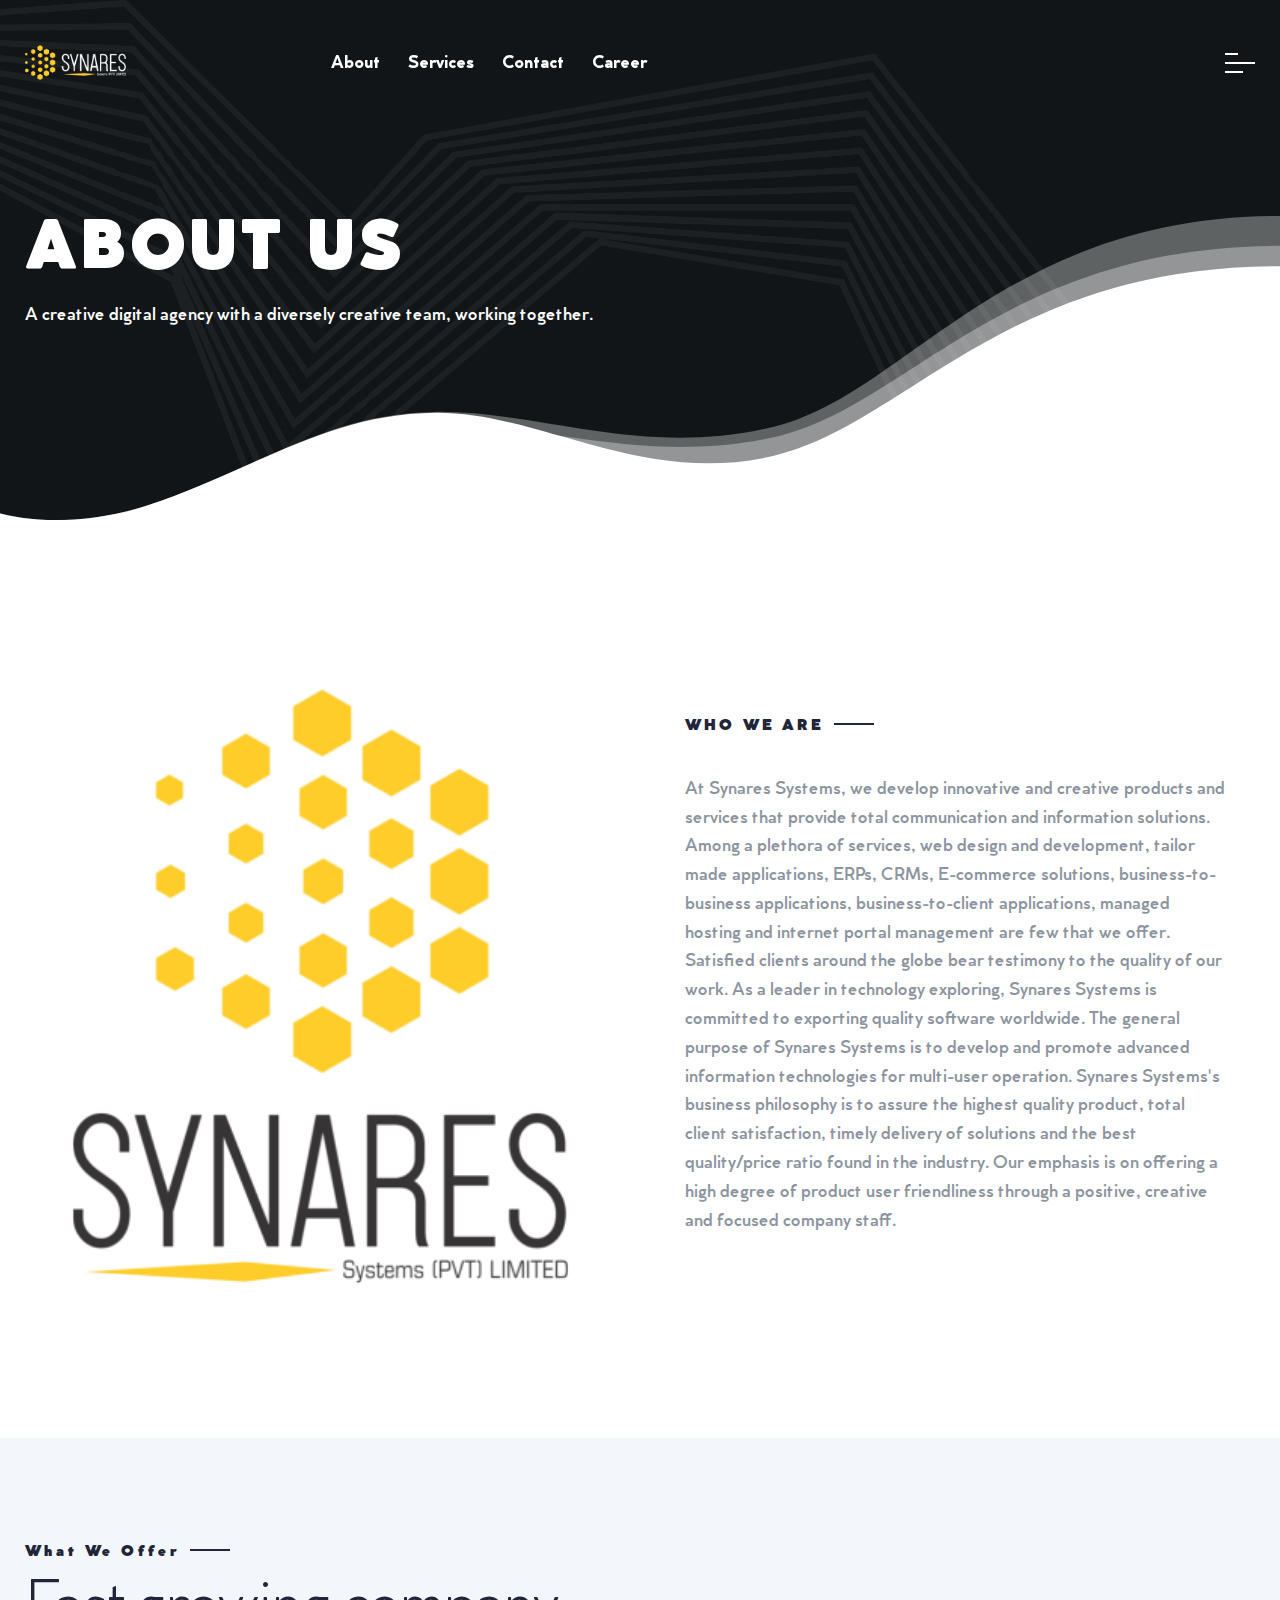
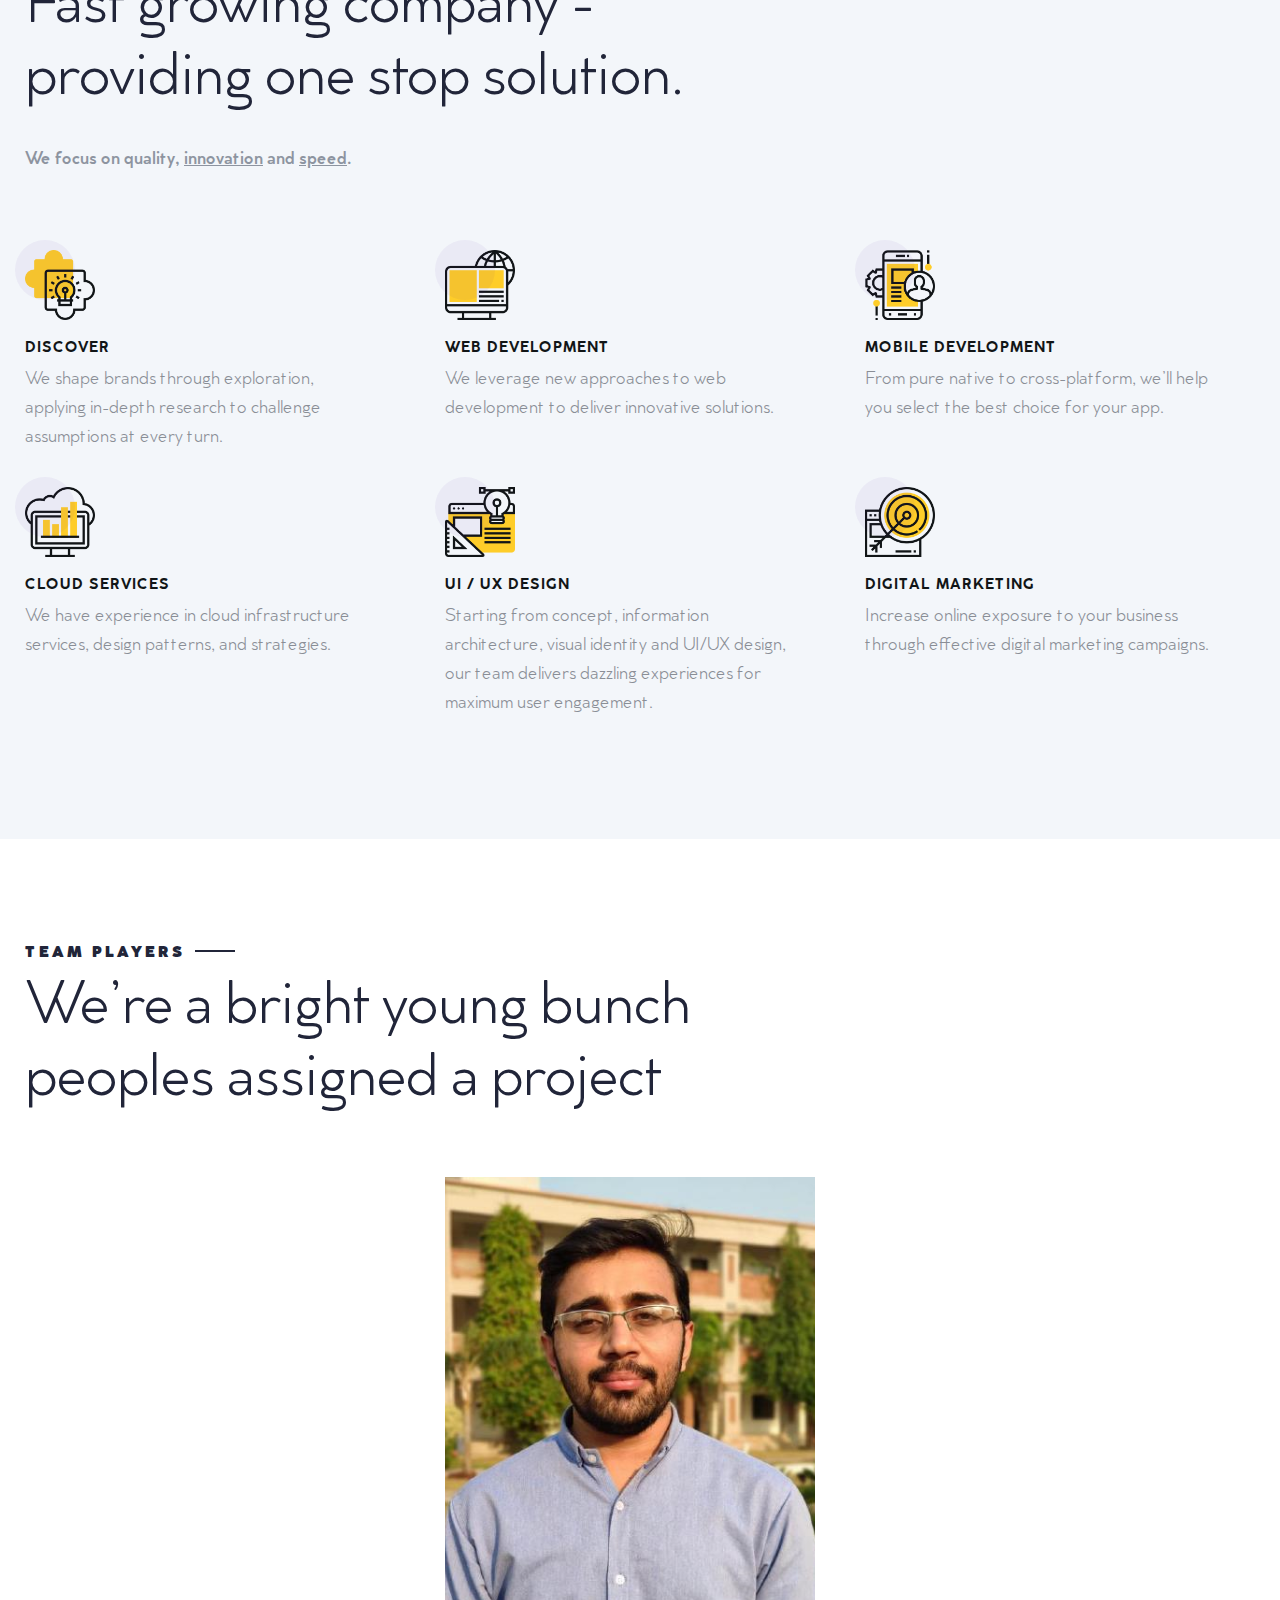
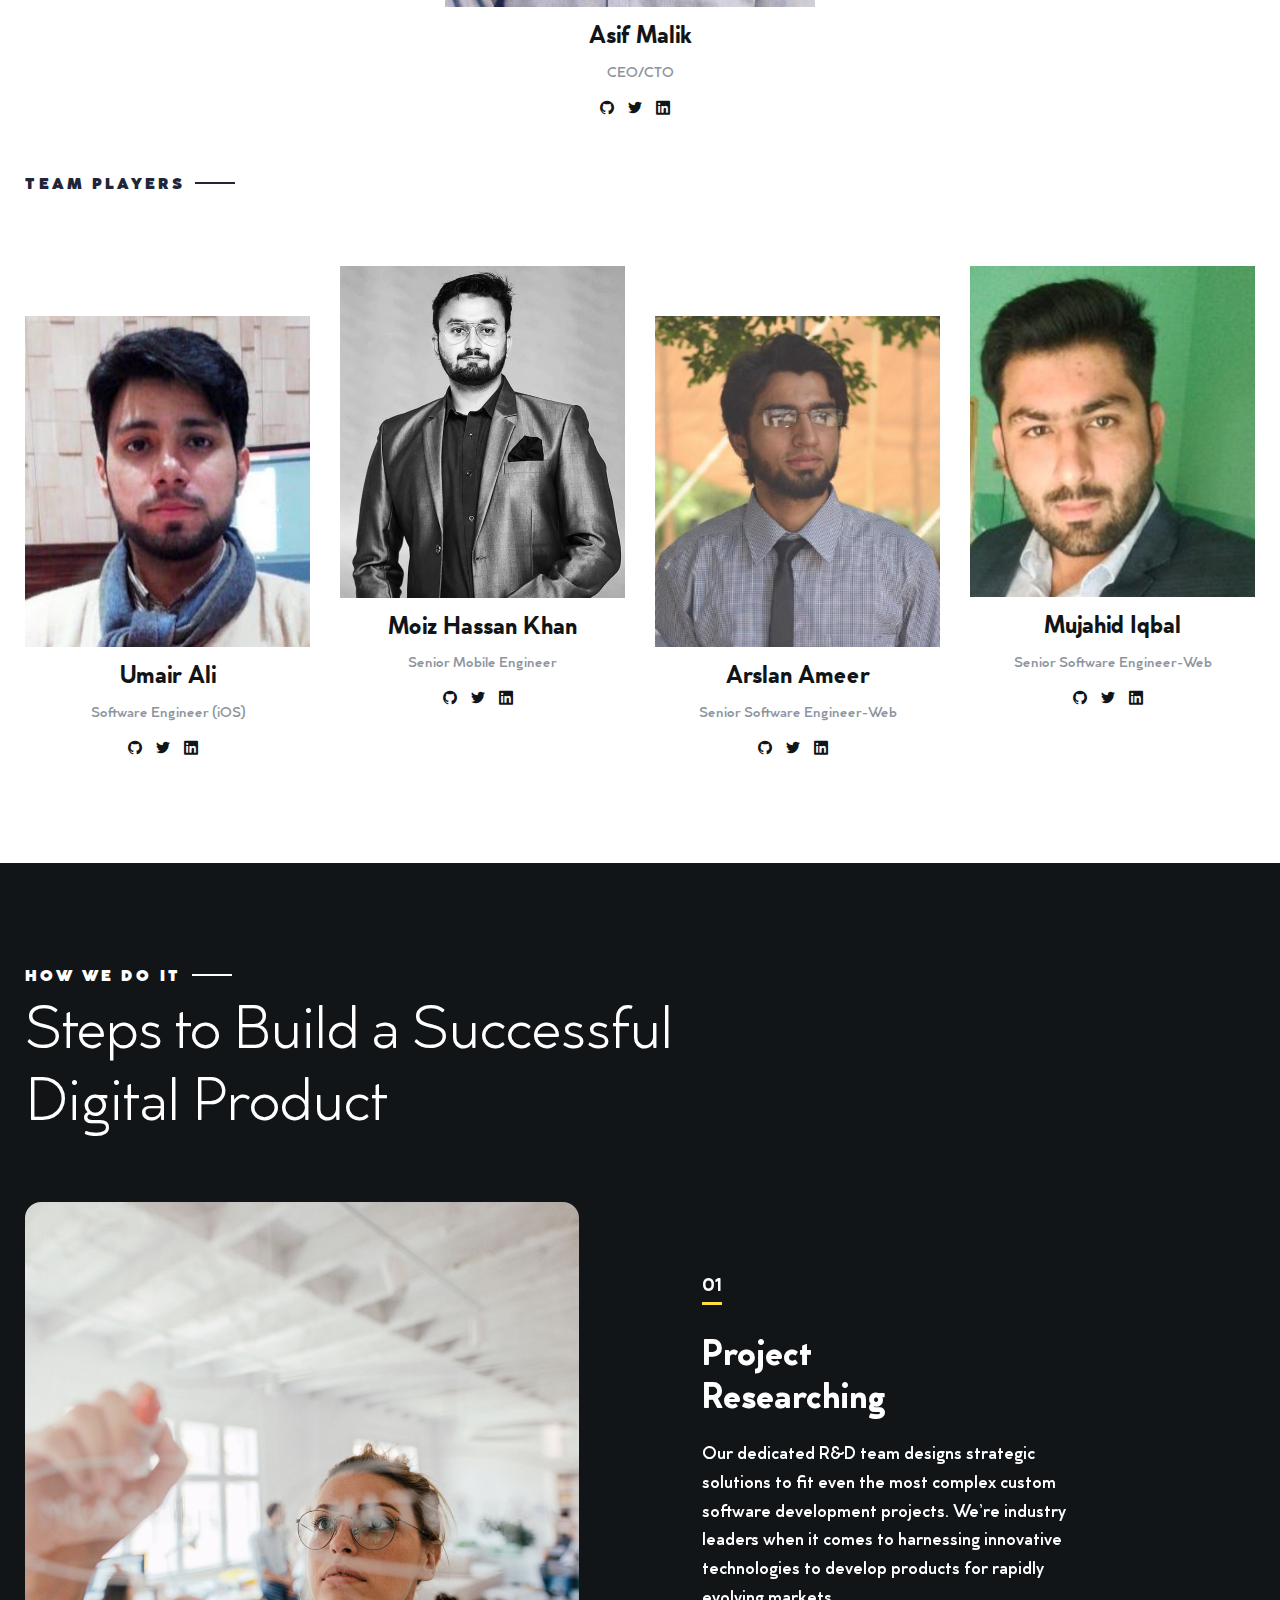
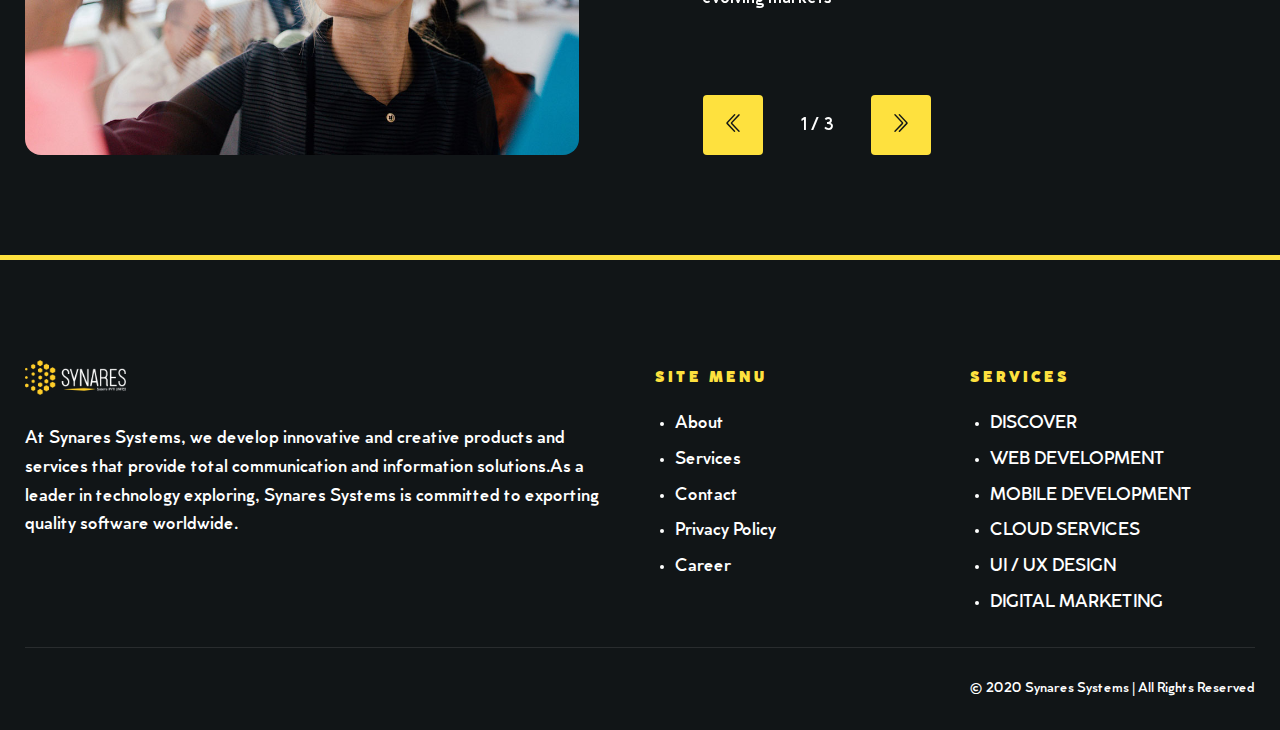
<file: about.html>
<!doctype html>
<html lang="en">
<head>
    <meta charset="utf-8">
    <meta name="viewport" content="width=device-width, initial-scale=1, shrink-to-fit=no">
    <meta name="theme-color" content="#c58f59"/>
    <title>Synares | About Us</title>
    <meta name="author" content="Themezinho">
    <meta name="description" content="For all kind of marketting agency website">
    <meta name="keywords"
          content="Synares, agency, marketting, google, seo, search, engine, optimization, banner, ads, design, website, creative, advertisement, social, media, market">

    <!-- SOCIAL MEDIA META -->
    <meta property="og:description" content="Synares | New Age Digital Marketing Agency">
    <meta property="og:image" content="preview.html">
    <meta property="og:site_name" content="Synares">
    <meta property="og:title" content="Synares">
    <meta property="og:type" content="website">
    <meta property="og:url" content="http://www.themezinho.net/obour">

    <!-- TWITTER META -->
    <meta name="twitter:card" content="summary">
    <meta name="twitter:site" content="@obour">
    <meta name="twitter:creator" content="@obour">
    <meta name="twitter:title" content="obour">
    <meta name="twitter:description" content="Synares | New Age Digital Marketing Agency">
    <meta name="twitter:image" content="preview.html">

    <!-- FAVICON FILES -->
    <link href="ico/apple-touch-icon-144-precomposed.png" rel="apple-touch-icon" sizes="144x144">
    <link href="ico/apple-touch-icon-114-precomposed.png" rel="apple-touch-icon" sizes="114x114">
    <link href="ico/apple-touch-icon-72-precomposed.png" rel="apple-touch-icon" sizes="72x72">
    <link href="ico/apple-touch-icon-57-precomposed.png" rel="apple-touch-icon">
    <link href="ico/favicon.png" rel="shortcut icon">

    <!-- CSS FILES -->
    <link rel="stylesheet" href="css/lineicons.css">
    <link rel="stylesheet" href="css/animate.min.css">
    <link rel="stylesheet" href="css/fancybox.min.css">
    <link rel="stylesheet" href="css/swiper.min.css">
    <link rel="stylesheet" href="css/odometer.min.css">
    <link rel="stylesheet" href="css/bootstrap.min.css">
    <link rel="stylesheet" href="css/style.css">
</head>
<body>
<div class="preloader"><img src="images/preloader.gif" alt="Image"></div>
<!-- end preloader -->
<div class="page-transition"></div>
<!-- end page-transition -->

<aside class="side-widget">
    <div class="inner">
        <div class="logo"><a href="index.html"><img src="images/synares-logo.png" alt="Image"></a></div>
        <!-- end logo -->
        <div class="hide-mobile">
            <p>At Synares Systems, we develop innovative and creative products and services that provide total
                communication and information solutions.As a leader in technology exploring, Synares Systems is
                committed to exporting quality software worldwide.</p>
            <h6 class="widget-title">Phone:</h6>
            <address class="address">
                <p>+1 (628) 265-6786</p>
            </address>
            <h6 class="widget-title">FOLLOW US</h6>
            <ul class="social-media">
                <li><a href="#"><i class="lini lni-facebook-filled"></i></a></li>
                <li><a href="#"><i class="lini lni-twitter-original"></i></a></li>
                <li><a href="#"><i class="lini lni-instagram"></i></a></li>
                <li><a href="https://pk.linkedin.com/company/synares" target="_blank"><i
                        class="lini lni-linkedin-original"></i></a></li>
            </ul>
        </div>
        <!-- end hide-mobile -->
        <div class="show-mobile">

            <div class="site-menu">
                <ul>
                    <li><a href="index.html">Home</a></li>
                    <li><a href="about.html">About</a></li>
                    <li><a href="services.html">Services</a></li>
                    <li><a href="contact.html">Contact</a></li>
                    <li><a href="https://pk.linkedin.com/company/synares" target="_blank">Career</a></li>
                </ul>
            </div>
            <!-- end site-menu -->
        </div>
        <!-- end show-mobile -->
        <small>© 2020 Synares Systems | All Rights Reserved</small></div>
    <!-- end inner -->
</aside>
<!-- end side-widget -->
<nav class="navbar">
    <div class="container">
        <div class="logo"><a href="index.html"><img src="images/synares-logo.png" srcset="images/synares-logo.png"
                                                    alt="Image"></a></div>
        <!-- end logo -->
        <div class="site-menu">
            <ul>
                <li><a href="about.html">About</a></li>
                <li><a href="services.html">Services</a></li>
                <li><a href="contact.html">Contact</a></li>
                <li><a href="https://pk.linkedin.com/company/synares" target="_blank">Career</a></li>
                <!--                <li><a href="case-studies.html">Case Studies</a></li>-->
                <!--                <li><a href="articles.html">Articles</a></li>-->
            </ul>
        </div>
        <!-- end site-menu -->
        <!-- end search-button -->
        <div class="hamburger-menu"><span></span> <span></span> <span></span></div>
        <!-- end hamburger-menu -->
    </div>
    <!-- end container -->
</nav>
<!-- end navbar -->
<header class="page-header">
    <div class="container">
        <h1>About Us</h1>
        <p>A creative digital agency with a diversely creative team, working together.</p>
    </div>
    <!-- end container -->
    <svg version="1.1" class="divider" x="0px" y="0px" width="240px" height="24px" viewBox="0 0 240 24"
         enable-background="new 0 0 240 24" xml:space="preserve" preserveAspectRatio="none">
    <path fill="#ffffff" fill-opacity="0.33" d="M240,24V0c-51.797,0-69.883,13.18-94.707,15.59c-24.691,2.4-43.872-1.17-63.765-1.08
c-19.17,0.1-31.196,3.65-51.309,6.58C15.552,23.21,4.321,22.471,0,22.01V24H240z"></path>
        <path fill="#ffffff" fill-opacity="0.33" d="M240,24V2.21c-51.797,0-69.883,11.96-94.707,14.16
c-24.691,2.149-43.872-1.08-63.765-1.021c-19.17,0.069-31.196,3.311-51.309,5.971C15.552,23.23,4.321,22.58,0,22.189V24h239.766H240
z"></path>
        <path fill="#ffffff" d="M240,24V3.72c-51.797,0-69.883,11.64-94.707,14.021c-24.691,2.359-43.872-3.25-63.765-3.17
c-19.17,0.109-31.196,3.6-51.309,6.529C15.552,23.209,4.321,22.47,0,22.029V24H240z"></path>
  </svg>
</header>
<!-- end slider -->
<section class="content-section">
    <div class="container">
        <div class="row align-items-center">
            <div class="col-lg-6">
                <figure class="image"><img src="images/brands-images/860_by_1000.png" alt="Image"></figure>
            </div>
            <!-- end col-6 -->
            <div class="col-lg-6">
                <div class="side-content">
                    <h6>WHO WE ARE</h6>
                    <!--                    <h2>The top international <br>-->
                    <!--                        digital agency.</h2>-->
                    <p>At Synares Systems, we develop innovative and creative products and services that provide total
                        communication and information solutions. Among a plethora of services, web design and
                        development, tailor made applications, ERPs, CRMs, E-commerce solutions, business-to-business
                        applications, business-to-client applications, managed hosting and internet portal management
                        are few that we offer. Satisfied clients around the globe bear testimony to the quality of our
                        work.

                        As a leader in technology exploring, Synares Systems is committed to exporting quality software
                        worldwide.
                        The general purpose of Synares Systems is to develop and promote advanced information
                        technologies for multi-user operation.

                        Synares Systems's business philosophy is to assure the highest quality product, total client
                        satisfaction, timely delivery of solutions and the best quality/price ratio found in the
                        industry.

                        Our emphasis is on offering a high degree of product user friendliness through a positive,
                        creative and focused company staff.
                    </p>
                    <!--                    <figure><img src="images/signature.png" alt="Image"></figure>-->
                </div>
                <!-- end side-content -->
            </div>
            <!-- end col-6 -->
        </div>
        <!--end row -->
        <!--end row -->
    </div>
    <!-- end container -->
</section>
<!-- end content-section -->
<section class="content-section" data-background="#f3f6fa">
    <div class="container">
        <div class="row">
            <div class="col-12">
                <div class="section-title">
                    <h6>What We Offer</h6>
                    <h2>Fast growing company - providing one stop solution.</h2>
                    <p>We focus on quality, <u>innovation</u> and <u>speed</u>.</p>
                </div>
                <!-- end section-title -->
            </div>
            <!-- end col-12 -->
            <div class="col-md-4">
                <div class="icon-box">
                    <figure><img src="images/icon/SEO%20and%20ASO@1X.png" alt="Image"></figure>
                    <h6>Discover</h6>
                    <p>We shape brands through exploration, applying in-depth research to challenge assumptions at every
                        turn.
                    </p>
                </div>
                <!--end icon box -->
            </div>
            <!-- end col-4 -->
            <div class="col-md-4">
                <div class="icon-box">
                    <figure><img src="images/icon/web%20front@1X.png" alt="Image"></figure>
                    <h6>Web Development</h6>
                    <p>We leverage new approaches to web development to deliver innovative solutions.</p>
                </div>
                <!--end icon box -->
            </div>
            <!-- end col-4 -->
            <div class="col-md-4">
                <div class="icon-box">
                    <figure><img src="images/icon/Path%20411@1X.png" alt="Image"></figure>
                    <h6>Mobile Development</h6>
                    <p>From pure native to cross-platform, we’ll help you select the best choice for your app.</p>
                </div>
                <!--end icon box -->
            </div>
            <!-- end col-4 -->
            <div class="col-md-4">
                <div class="icon-box">
                    <figure><img src="images/icon/Web%20Backend@1X.png" alt="Image"></figure>
                    <h6>Cloud Services</h6>
                    <p>We have experience in cloud infrastructure services, design patterns, and strategies.</p>
                </div>
            </div>
            <!-- end col-4 -->
            <div class="col-md-4">
                <div class="icon-box">
                    <figure><img src="images/icon/UiUx%20and%20graphic@1X.png" alt="Image"></figure>
                    <h6>UI / UX Design</h6>
                    <p>Starting from concept, information architecture, visual identity and UI/UX design, our team
                        delivers dazzling experiences for maximum user engagement.</p>
                </div>
                <!--end icon box -->
            </div>
            <!-- end col-4 -->
            <div class="col-lg-4">
                <div class="icon-box">
                    <figure><img src="images/icon/Social%20Media%20Marketing@1X.png" alt="Image"></figure>
                    <h6>Digital Marketing</h6>
                    <p>Increase online exposure to your business through effective digital marketing campaigns.</p>
                </div>
                <!--end icon box -->
            </div>
            <!-- end col-4 -->
            <!-- end col-10 -->
        </div>
        <!--end row -->
    </div>
    <!-- end container -->
</section>
<!-- end content-section -->
<section class="content-section">
    <div class="container">
        <div class="row">
            <div class="col-12">
                <div class="section-title">
                    <h6>TEAM PLAYERS</h6>
                    <h2>We’re a bright young bunch peoples assigned a project</h2>
                </div>
                <!-- end section-title -->
            </div>
            <!-- end col-12 -->
            <div class="col-lg-4 col-md-6 pb-5">

            </div>
            <div class="col-lg-4 col-md-6 pb-5">
                <figure class="team-member">
                    <img class="pb-3" src="images/team/Artboard – 1.png" alt="Image">
                    <figcaption>
                        <h6>Asif Malik</h6>
                        <small>CEO/CTO</small>
                        <ul>
                            <li><a href="https://github.com/d3corator" target="_blank"><i
                                    class="lin lni-github-original"></i></a></li>
                            <li><a href="https://twitter.com/MAsifOfficial" target="_blank"><i
                                    class="lin lni-twitter-original"></i></a></li>
                            <li><a href="https://pk.linkedin.com/in/masifofficial3" target="_blank"><i
                                    class="lin lni-linkedin-original"></i></a></li>
                        </ul>
                    </figcaption>
                </figure>
                <!-- end team-member -->
            </div>
            <!-- end col-3 -->
            <div class="col-lg-4 col-md-6 pb-5">

            </div>
        </div>
        <div class="row">
            <div class="col-12">
                <div class="section-title">
                    <h6>TEAM PLAYERS</h6>
                </div>
                <!-- end section-title -->
            </div>
            <!-- end col-12 -->
            <div class="col-lg-3 col-md-6">
                <figure class="team-member">
                    <img class="pb-3" src="images/team/Artboard – 5.png" alt="Image">
                    <figcaption>
                        <h6>Umair Ali</h6>
                        <small>Software Engineer (iOS)</small>
                        <ul>
                            <li><a href="https://github.com/umairalisyn" target="_blank"><i
                                    class="lin lni-github-original"></i></a></li>
                            <li><a href="#"><i class="lin lni-twitter-original"></i></a></li>
                            <li><a href="https://pk.linkedin.com/in/umair-a-7105939a" target="_blank"><i
                                    class="lin lni-linkedin-original"></i></a></li>
                        </ul>
                    </figcaption>
                </figure>
                <!-- end team-member -->
            </div>
            <!-- end col-3 -->
            <div class="col-lg-3 col-md-6">
                <figure class="team-member">
                    <img class="pb-3" src="images/team/custom_1.png" alt="Image">
                    <figcaption>
                        <h6>Moiz Hassan Khan</h6>
                        <small>Senior Mobile Engineer</small>
                        <ul>
                            <li><a href="https://github.com/moiz-synares" target="_blank"><i
                                    class="lin lni-github-original"></i></a></li>
                            <li><a href="https://twitter.com/moizhassan951"><i class="lin lni-twitter-original"></i></a>
                            </li>
                            <li><a href="https://pk.linkedin.com/in/moizhassan951" target="_blank"><i
                                    class="lin lni-linkedin-original"></i></a></li>
                        </ul>
                    </figcaption>
                </figure>
                <!-- end team-member -->
            </div>
            <!-- end col-3 -->
            <div class="col-lg-3 col-md-6">
                <figure class="team-member">
                    <img class="pb-3" src="images/team/Artboard – 3.png" alt="Image">
                    <figcaption>
                        <h6>Arslan Ameer</h6>
                        <small>Senior Software Engineer-Web</small>
                        <ul>
                            <li><a href="https://github.com/ArslanAmeer" target="_blank"><i
                                    class="lin lni-github-original"></i></a></li>
                            <li><a href="https://twitter.com/ThELeGenD_Says" target="_blank"><i
                                    class="lin lni-twitter-original"></i></a></li>
                            <li><a href="https://pk.linkedin.com/in/arslanameer" target="_blank"><i
                                    class="lin lni-linkedin-original"></i></a></li>
                        </ul>
                    </figcaption>
                </figure>
                <!-- end team-member -->
            </div>
            <!-- end col-3 -->
            <div class="col-lg-3 col-md-6 wow fadeInUp" data-wow-delay="0.45s">
                <figure class="team-member">
                    <img class="pb-3" src="images/team/Artboard – 4.png" alt="Image">
                    <figcaption>
                        <h6>Mujahid Iqbal</h6>
                        <small>Senior Software Engineer-Web</small>
                        <ul>
                            <li><a href="https://github.com/Mujahid1407" target="_blank"><i
                                    class="lin lni-github-original"></i></a></li>
                            <li><a href="https://twitter.com/mujahid0199_h" target="_blank"><i
                                    class="lin lni-twitter-original"></i></a></li>
                            <li><a href="https://www.linkedin.com/in/mujahid-iqbal-06b46913a" target="_blank"><i
                                    class="lin lni-linkedin-original"></i></a></li>
                        </ul>
                    </figcaption>
                </figure>
                <!-- end team-member -->
            </div>
            <!-- end col-3 -->
        </div>
        <!--end row -->
    </div>
    <!-- end container -->
</section>
<!-- end content-section -->
<section class="content-section" data-background="#111517">
    <div class="container">
        <div class="row">
            <div class="col-12">
                <div class="section-title light">
                    <h6>HOW WE DO IT</h6>
                    <h2>Steps to Build a Successful Digital Product</h2>
                </div>
                <!-- end section-title -->
            </div>
            <!-- end col-12 -->
            <div class="col-12">
                <div class="steps-slider">
                    <div class="swiper-wrapper">
                        <div class="swiper-slide">
                            <figure>
                                <img src="images/step-image01.jpg" alt="Image">
                            </figure>
                            <div class="content">
                                <span>01</span>
                                <h3>Project <br>Researching</h3>
                                <p>Our dedicated R&D team designs strategic solutions to fit even the most complex
                                    custom software development projects. We’re industry leaders when it comes to
                                    harnessing innovative technologies to develop products for rapidly evolving
                                    markets</p>
                            </div>
                            <!-- end content -->
                        </div>
                        <!-- end swiper-slide -->
                        <div class="swiper-slide">
                            <figure>
                                <img src="images/step-image02.jpg" alt="Image">
                            </figure>
                            <div class="content">
                                <span>02</span>
                                <h3>Developement &<br>Testing</h3>
                                <p>Our agile team helps you meet challenging deadlines more cost-effectively, compared
                                    with in-house development. We have decades of experience and a tried-and-tested
                                    delivery framework that guarantees consistency and minimises bottlenecks.</p>
                            </div>
                            <!-- end content -->
                        </div>
                        <!-- end swiper-slide -->
                        <div class="swiper-slide">
                            <figure>
                                <img src="images/step-image03.jpg" alt="Image">
                            </figure>
                            <div class="content">
                                <span>03</span>
                                <h3>Advertising &<br>Marketing</h3>
                                <p>Unique solutions for your business are essential for your success in the crowded
                                    marketplace that is growing at a tremendous pace. You need to stand out from the
                                    crowd and send your message to your target audience. We offer custom solutions based
                                    on your goals, budget, and vision. We offer different strategies for accomplishing
                                    short and long term marketing goals.</p>
                            </div>
                            <!-- end content -->
                        </div>
                        <!-- end swiper-slide -->
                    </div>
                    <!-- end swiper-wrapper -->
                    <div class="controls">
                        <div class="button-prev"><i class="lin lni-angle-double-left"></i></div>
                        <!-- end button-prev -->
                        <div class="swiper-pagination"></div>
                        <!-- end swiper-pagination -->
                        <div class="button-next"><i class="lin lni-angle-double-right"></i></div>
                        <!-- end button-prev -->
                    </div>
                    <!-- end controls -->
                </div>
                <!-- end testimonials-slider -->
            </div>
            <!-- end col-12 -->
        </div>
        <!--end row -->
    </div>
    <!-- end container -->
</section>
<!-- end content-section -->
<footer class="footer">
    <div class="container">
        <div class="row">
            <div class="col-lg-6">
                <div class="logo"><a href="#"> <img src="images/synares-logo.png" srcset="images/synares-logo.png"
                                                    alt="Image"> </a></div>
                <!-- end logo -->
                <p>At Synares Systems, we develop innovative and creative products and services that provide total
                    communication and information solutions.As a leader in technology exploring, Synares Systems is
                    committed to exporting quality software worldwide.</p>
            </div>
            <!-- end col-3 -->
            <div class="col-lg-3 col-md-6">
                <h6 class="widget-title">SITE MENU</h6>
                <ul>
                    <li><a href="about.html">About</a></li>
                    <li><a href="services.html">Services</a></li>
                    <li><a href="contact.html">Contact</a></li>
                    <li><a href="privacy-policy.html">Privacy Policy</a></li>
                    <li><a href="https://pk.linkedin.com/company/synares" target="_blank">Career</a></li>
                </ul>
            </div>
            <!-- end col-2 -->
            <div class="col-lg-3 col-md-6 pb-4">
                <h6 class="widget-title">SERVICES</h6>
                <ul>
                    <li><a href="#">DISCOVER</a></li>
                    <li><a href="#">WEB DEVELOPMENT</a></li>
                    <li><a href="#">MOBILE DEVELOPMENT</a></li>
                    <li><a href="#">CLOUD SERVICES</a></li>
                    <li><a href="#">UI / UX DESIGN</a></li>
                    <li><a href="#">DIGITAL MARKETING</a></li>
                </ul>
            </div>
            <!-- end col-2 -->
            <div class="col-lg-4">
                <!--                <h6 class="widget-title">SUBSCRIPTION</h6>-->
                <!--                <form>-->
                <!--                    <p>Whether you’re on the east coast or the west coast.</p>-->
                <!--                    <input type="email" placeholder="Type your e-mail">-->
                <!--                    <input type="submit" value="SUBMIT">-->
                <!--                </form>-->
            </div>
            <!-- end col-4 -->
            <div class="col-lg-9 offset-lg-3">
                <!--                <figure class="google-partner"><img src="images/google-partner.png" alt="Image"></figure>-->
            </div>
            <!-- end col-9 -->
            <div class="col-12">
                <div class="footer-bottom"><span>© 2020 Synares Systems | All Rights Reserved</span></div>
                <!-- end footer-bottom -->
            </div>
            <!-- end col-12 -->
        </div>
        <!-- end row -->
    </div>
    <!-- end container -->
</footer>
<!-- end footer -->

<!-- JS FILES -->
<script src="js/jquery.min.js"></script>
<script src="js/bootstrap.min.js"></script>
<script src="js/fancybox.min.js"></script>
<script src="js/odometer.min.js"></script>
<script src="js/swiper.min.js"></script>
<script src="js/jquery.stellar.js"></script>
<script src="js/isotope.min.js"></script>
<script src="js/imagesloaded.pkgd.min.js"></script>
<script src="js/scripts.js"></script>
</body>
</html>
</file>
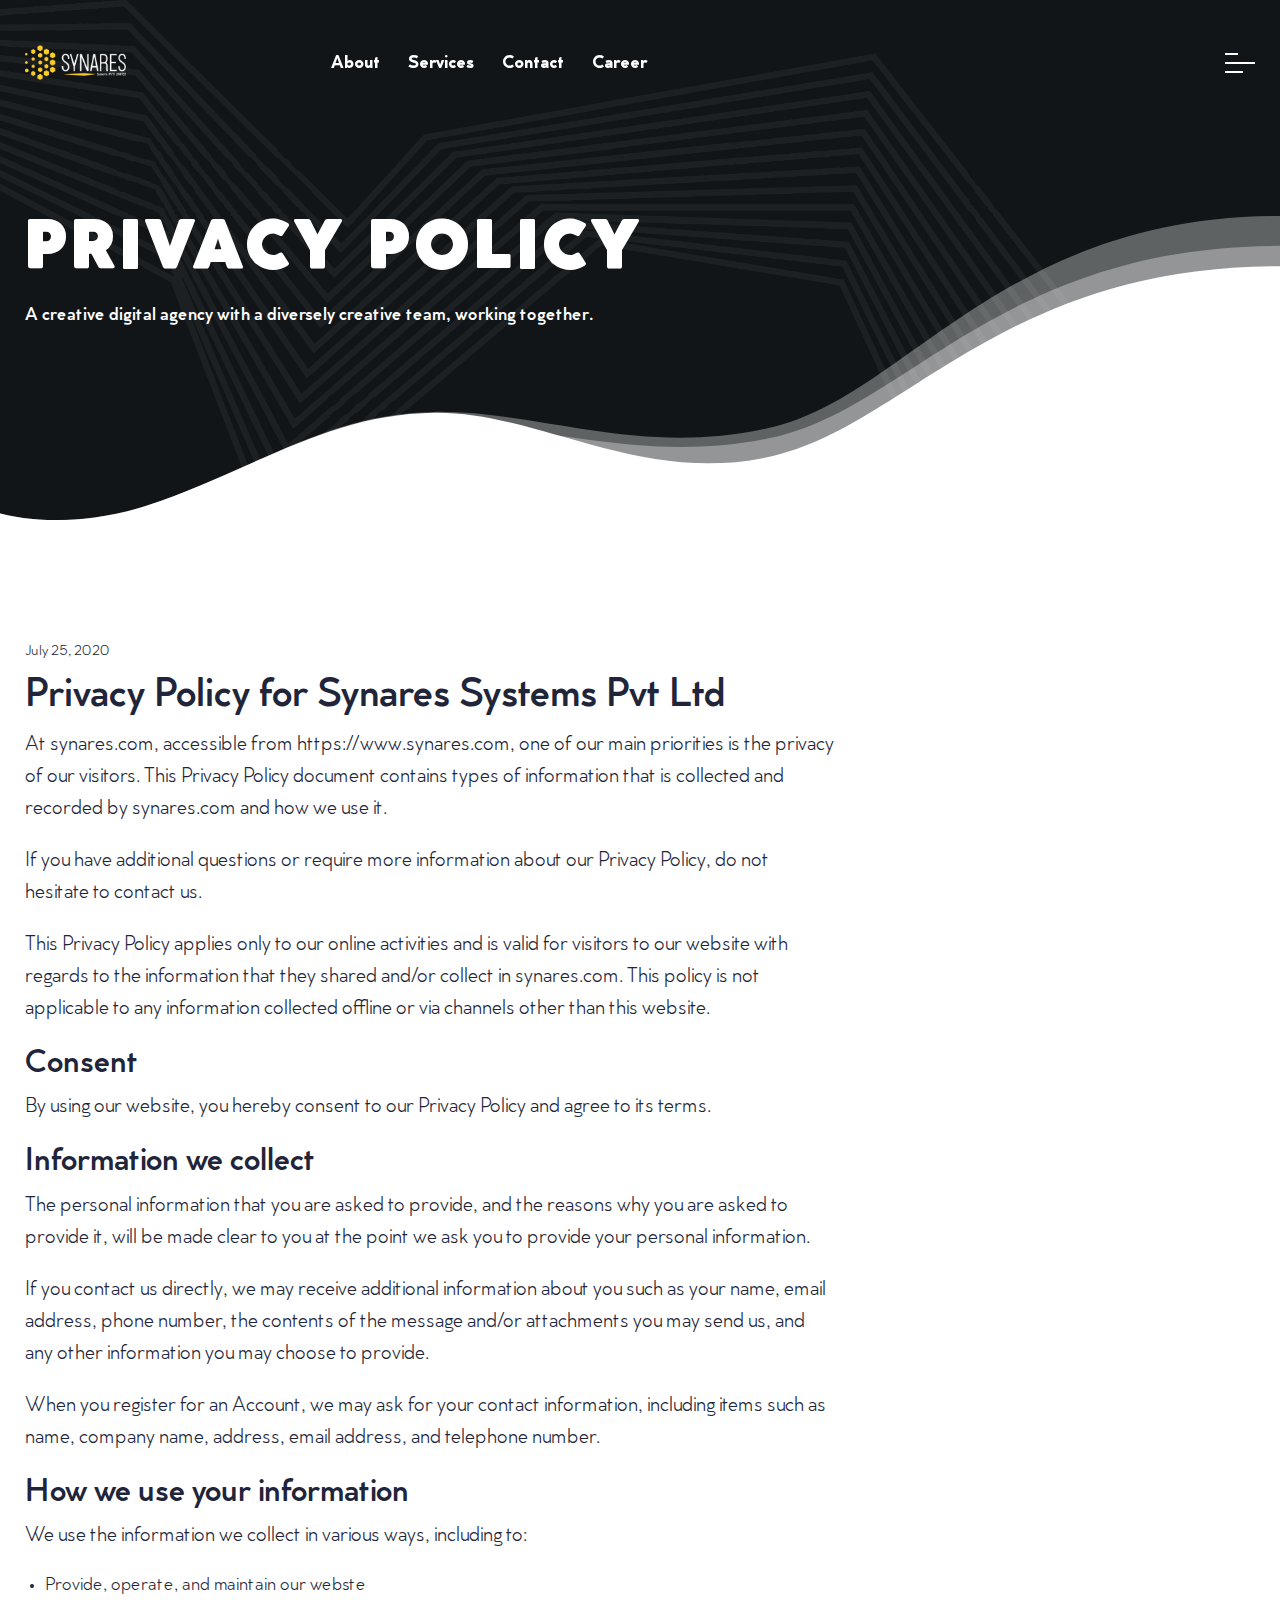
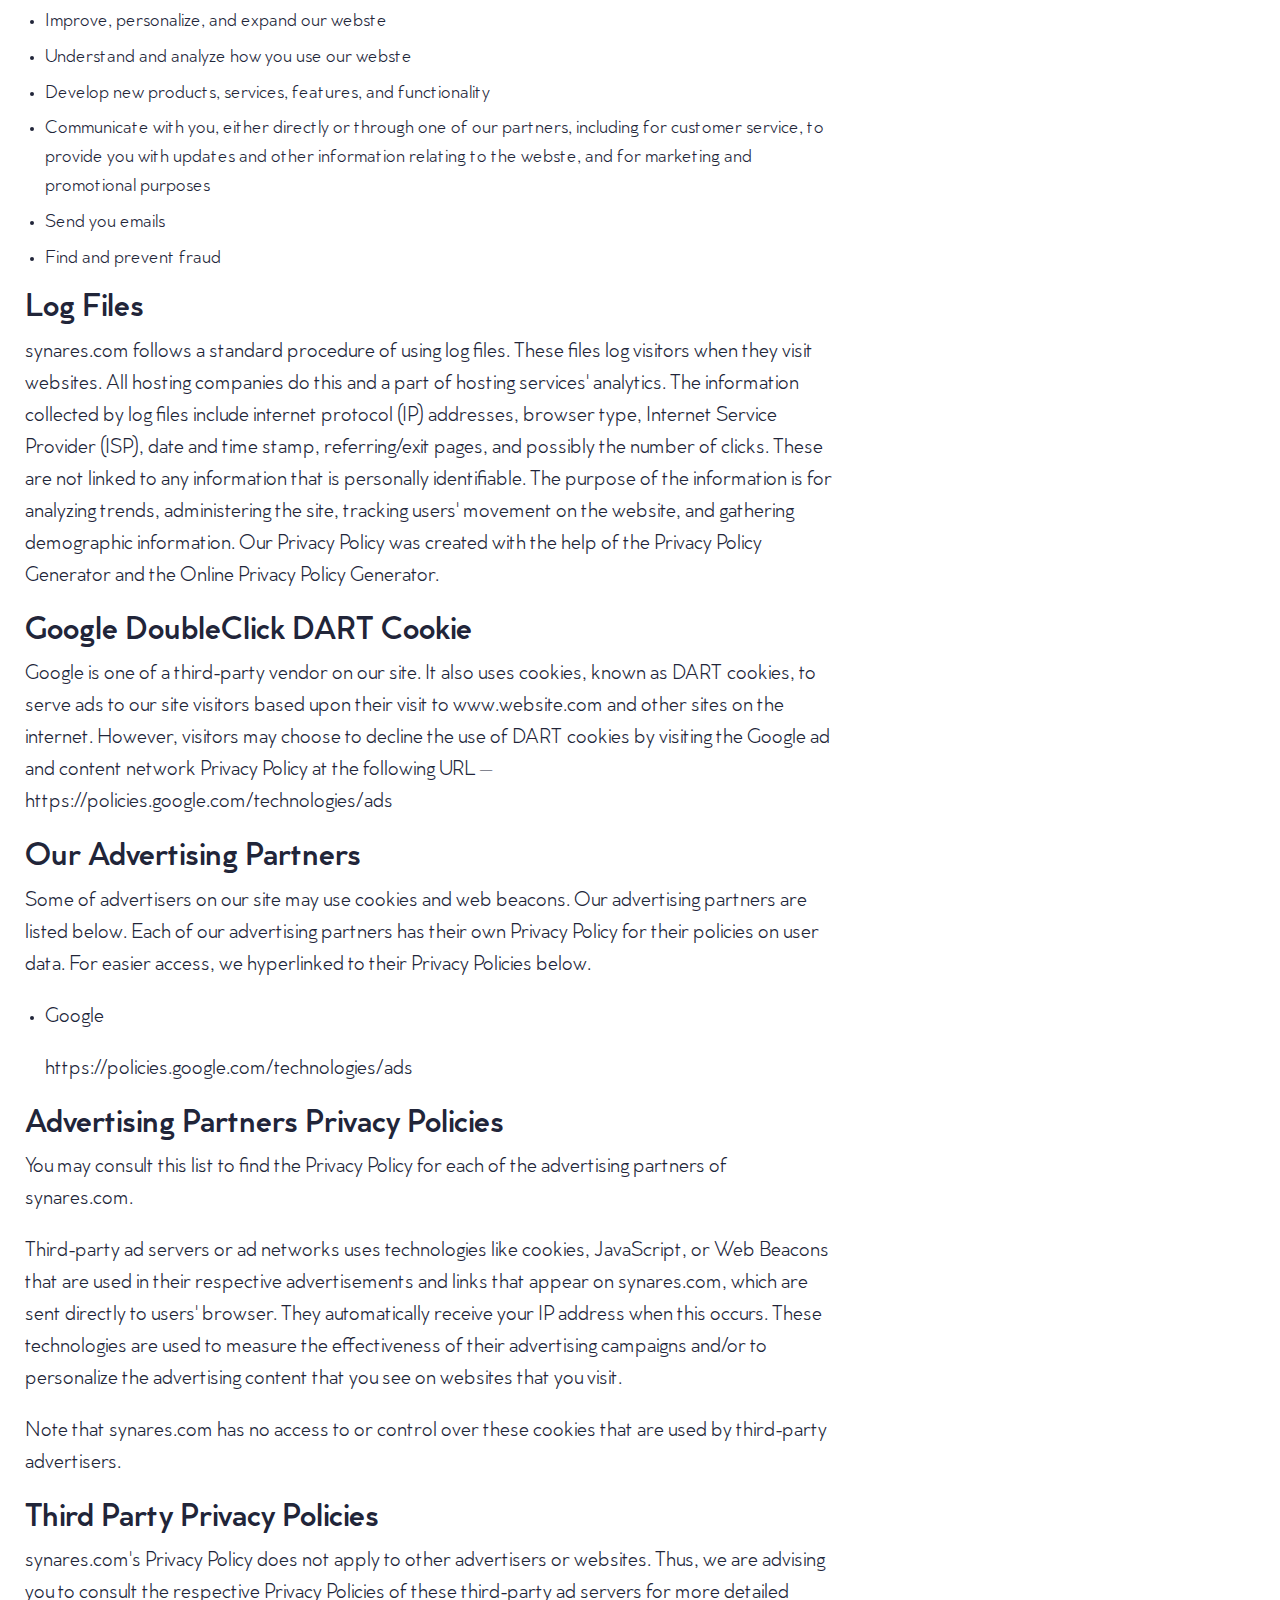
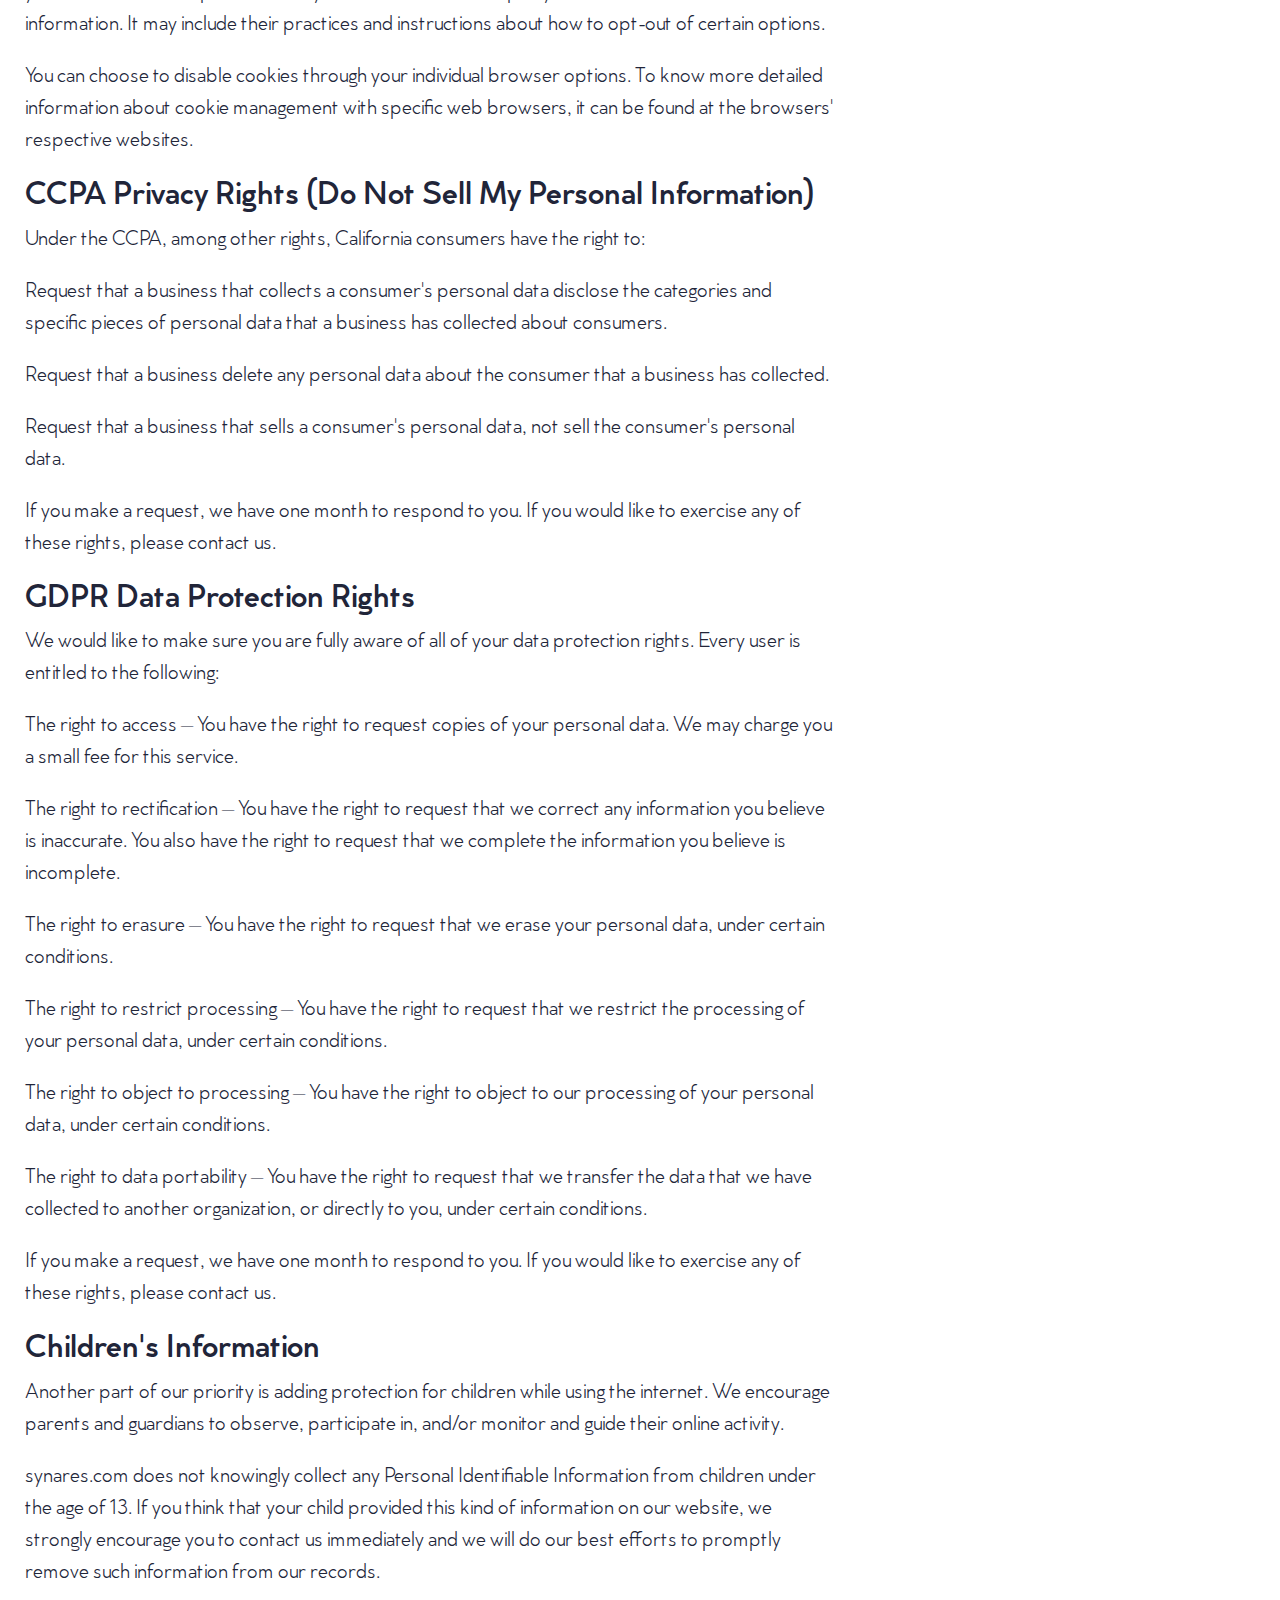
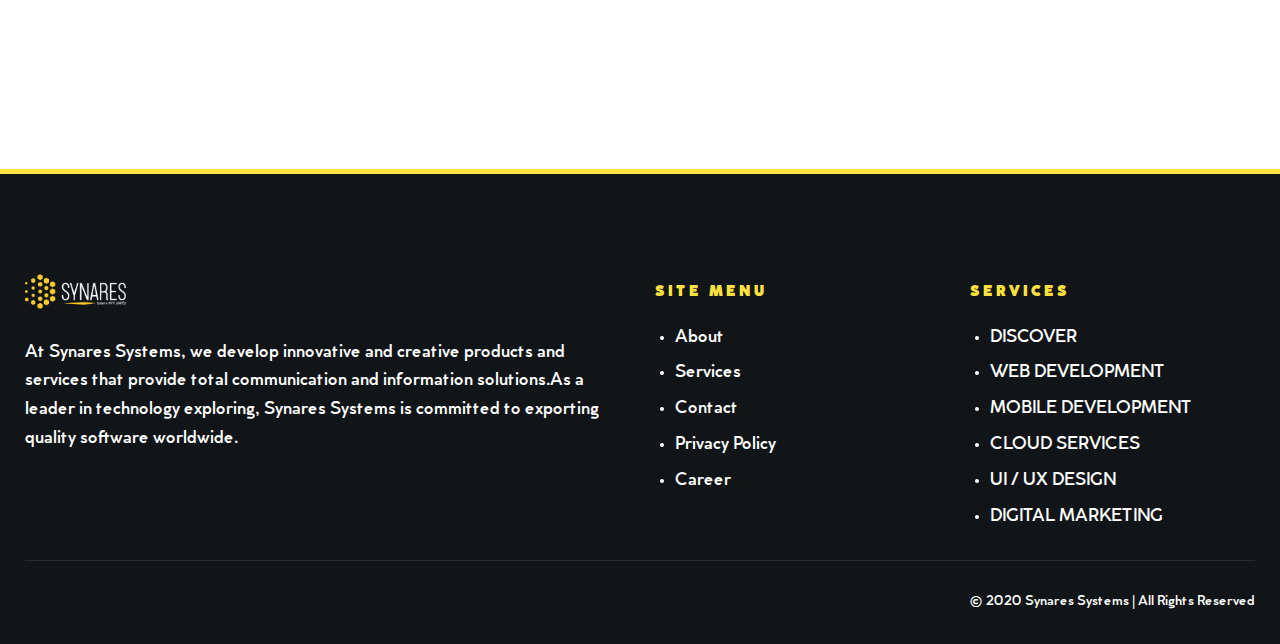
<file: privacy-policy.html>
<!doctype html>
<html lang="en">
<head>
    <meta charset="utf-8">
    <meta name="viewport" content="width=device-width, initial-scale=1, shrink-to-fit=no">
    <meta name="theme-color" content="#c58f59"/>
    <title>Synares Systems</title>
    <meta name="author" content="Themezinho">
    <meta name="description" content="For all kind of marketting agency website">
    <meta name="keywords"
          content="obour, agency, marketting, google, seo, search, engine, optimization, banner, ads, design, website, creative, advertisement, social, media, market">

    <!-- SOCIAL MEDIA META -->
    <meta property="og:description" content="Obour | New Age Digital Marketing Agency">
    <meta property="og:image" content="preview.html">
    <meta property="og:site_name" content="obour">
    <meta property="og:title" content="obour">
    <meta property="og:type" content="website">
    <meta property="og:url" content="http://www.themezinho.net/obour">

    <!-- TWITTER META -->
    <meta name="twitter:card" content="summary">
    <meta name="twitter:site" content="@obour">
    <meta name="twitter:creator" content="@obour">
    <meta name="twitter:title" content="obour">
    <meta name="twitter:description" content="Obour | New Age Digital Marketing Agency">
    <meta name="twitter:image" content="preview.html">

    <!-- FAVICON FILES -->
    <link href="ico/apple-touch-icon-144-precomposed.png" rel="apple-touch-icon" sizes="144x144">
    <link href="ico/apple-touch-icon-114-precomposed.png" rel="apple-touch-icon" sizes="114x114">
    <link href="ico/apple-touch-icon-72-precomposed.png" rel="apple-touch-icon" sizes="72x72">
    <link href="ico/apple-touch-icon-57-precomposed.png" rel="apple-touch-icon">
    <link href="ico/favicon.png" rel="shortcut icon">

    <!-- CSS FILES -->
    <link rel="stylesheet" href="css/lineicons.css">
    <link rel="stylesheet" href="css/animate.min.css">
    <link rel="stylesheet" href="css/fancybox.min.css">
    <link rel="stylesheet" href="css/swiper.min.css">
    <link rel="stylesheet" href="css/odometer.min.css">
    <link rel="stylesheet" href="css/bootstrap.min.css">
    <link rel="stylesheet" href="css/style.css">
</head>
<body>
<div class="preloader"><img src="images/preloader.gif" alt="Image"></div>
<!-- end preloader -->
<div class="page-transition"></div>
<!-- end page-transition -->
<!-- end search-box -->
<aside class="side-widget">
    <div class="inner">
        <div class="logo"><a href="index.html"><img src="images/synares-logo.png" alt="Image"></a></div>
        <!-- end logo -->
        <div class="hide-mobile">
            <p>At Synares Systems, we develop innovative and creative products and services that provide total
                communication and information solutions.As a leader in technology exploring, Synares Systems is
                committed to exporting quality software worldwide.</p>
            <h6 class="widget-title">Phone:</h6>
            <address class="address">
                <p>+1 (628) 265-6786</p>
            </address>
            <h6 class="widget-title">FOLLOW US</h6>
            <ul class="social-media">
                <li><a href="#"><i class="lini lni-facebook-filled"></i></a></li>
                <li><a href="#"><i class="lini lni-twitter-original"></i></a></li>
                <li><a href="#"><i class="lini lni-instagram"></i></a></li>
                <li><a href="https://pk.linkedin.com/company/synares" target="_blank"><i class="lini lni-linkedin-original"></i></a></li>
            </ul>
        </div>
        <!-- end hide-mobile -->
        <div class="show-mobile">

            <div class="site-menu">
                <ul>
                    <li><a href="index.html">Home</a></li>
                    <li><a href="about.html">About</a></li>
                    <li><a href="services.html">Services</a></li>
                    <li><a href="contact.html">Contact</a></li>
                    <li><a href="https://pk.linkedin.com/company/synares" target="_blank">Career</a></li>
                </ul>
            </div>
            <!-- end site-menu -->
        </div>
        <!-- end show-mobile -->
        <small>© 2020 Synares Systems | All Rights Reserved</small></div>
    <!-- end inner -->
</aside>
<!-- end side-widget -->
<nav class="navbar">
    <div class="container">
        <div class="logo"><a href="index.html"><img src="images/synares-logo.png" srcset="images/synares-logo.png"
                                                    alt="Image"></a></div>
        <!-- end logo -->
        <div class="site-menu">
            <ul>
                <li><a href="about.html">About</a></li>
                <li><a href="services.html">Services</a></li>
                <li><a href="contact.html">Contact</a></li>
                <li><a href="https://pk.linkedin.com/company/synares" target="_blank">Career</a></li>
                <!--                <li><a href="case-studies.html">Case Studies</a></li>-->
                <!--                <li><a href="articles.html">Articles</a></li>-->
            </ul>
        </div>
        <!-- end site-menu -->
        <!-- end search-button -->
        <div class="hamburger-menu"><span></span> <span></span> <span></span></div>
        <!-- end hamburger-menu -->
    </div>
    <!-- end container -->
</nav>
<!-- end navbar -->
<header class="page-header">
    <div class="container">
        <h1>Privacy Policy</h1>
        <p>A creative digital agency with a diversely creative team, working together.</p>
    </div>
    <!-- end container -->
    <svg version="1.1" class="divider" x="0px" y="0px" width="240px" height="24px" viewBox="0 0 240 24"
         enable-background="new 0 0 240 24" xml:space="preserve" preserveAspectRatio="none">
    <path fill="#ffffff" fill-opacity="0.33" d="M240,24V0c-51.797,0-69.883,13.18-94.707,15.59c-24.691,2.4-43.872-1.17-63.765-1.08
c-19.17,0.1-31.196,3.65-51.309,6.58C15.552,23.21,4.321,22.471,0,22.01V24H240z"></path>
        <path fill="#ffffff" fill-opacity="0.33" d="M240,24V2.21c-51.797,0-69.883,11.96-94.707,14.16
c-24.691,2.149-43.872-1.08-63.765-1.021c-19.17,0.069-31.196,3.311-51.309,5.971C15.552,23.23,4.321,22.58,0,22.189V24h239.766H240
z"></path>
        <path fill="#ffffff" d="M240,24V3.72c-51.797,0-69.883,11.64-94.707,14.021c-24.691,2.359-43.872-3.25-63.765-3.17
c-19.17,0.109-31.196,3.6-51.309,6.529C15.552,23.209,4.321,22.47,0,22.029V24H240z"></path>
  </svg>
</header>
<!-- end slider -->
<section class="content-section">
    <div class="container">
        <div class="row">
            <div class="col-lg-8">
                <div class="blog-post">

                    <small>July 25, 2020</small>
                    <!--<h3><a href="articles-single.html">The Basics of Blogging Search Engine</a></h3>
                    <div class="author"> <img src="images/avatar.jpg" alt="Image"> <span>by <strong>Alex Dinamov</strong></span> </div>
                 end author -->

                    <h1>Privacy Policy for Synares Systems Pvt Ltd</h1>

                    <p>At synares.com, accessible from https://www.synares.com, one of our main priorities is the
                        privacy of our visitors. This Privacy Policy document contains types of information that is
                        collected and recorded by synares.com and how we use it.</p>

                    <p>If you have additional questions or require more information about our Privacy Policy, do not
                        hesitate to contact us.</p>

                    <p>This Privacy Policy applies only to our online activities and is valid for visitors to our
                        website with regards to the information that they shared and/or collect in synares.com. This
                        policy is not applicable to any information collected offline or via channels other than this
                        website.</p>

                    <h2>Consent</h2>

                    <p>By using our website, you hereby consent to our Privacy Policy and agree to its terms.</p>

                    <h2>Information we collect</h2>

                    <p>The personal information that you are asked to provide, and the reasons why you are asked to
                        provide it, will be made clear to you at the point we ask you to provide your personal
                        information.</p>
                    <p>If you contact us directly, we may receive additional information about you such as your name,
                        email address, phone number, the contents of the message and/or attachments you may send us, and
                        any other information you may choose to provide.</p>
                    <p>When you register for an Account, we may ask for your contact information, including items such
                        as name, company name, address, email address, and telephone number.</p>

                    <h2>How we use your information</h2>

                    <p>We use the information we collect in various ways, including to:</p>

                    <ul>
                        <li>Provide, operate, and maintain our webste</li>
                        <li>Improve, personalize, and expand our webste</li>
                        <li>Understand and analyze how you use our webste</li>
                        <li>Develop new products, services, features, and functionality</li>
                        <li>Communicate with you, either directly or through one of our partners, including for customer
                            service, to provide you with updates and other information relating to the webste, and for
                            marketing and promotional purposes
                        </li>
                        <li>Send you emails</li>
                        <li>Find and prevent fraud</li>
                    </ul>

                    <h2>Log Files</h2>

                    <p>synares.com follows a standard procedure of using log files. These files log visitors when they
                        visit websites. All hosting companies do this and a part of hosting services' analytics. The
                        information collected by log files include internet protocol (IP) addresses, browser type,
                        Internet Service Provider (ISP), date and time stamp, referring/exit pages, and possibly the
                        number of clicks. These are not linked to any information that is personally identifiable. The
                        purpose of the information is for analyzing trends, administering the site, tracking users'
                        movement on the website, and gathering demographic information. Our Privacy Policy was created
                        with the help of the <a href="https://www.privacypolicygenerator.info">Privacy Policy
                            Generator</a> and the <a
                                href="https://www.privacypolicyonline.com/privacy-policy-generator/">Online Privacy
                            Policy Generator</a>.</p>


                    <h2>Google DoubleClick DART Cookie</h2>

                    <p>Google is one of a third-party vendor on our site. It also uses cookies, known as DART cookies,
                        to serve ads to our site visitors based upon their visit to www.website.com and other sites on
                        the internet. However, visitors may choose to decline the use of DART cookies by visiting the
                        Google ad and content network Privacy Policy at the following URL – <a
                                href="https://policies.google.com/technologies/ads">https://policies.google.com/technologies/ads</a>
                    </p>

                    <h2>Our Advertising Partners</h2>

                    <p>Some of advertisers on our site may use cookies and web beacons. Our advertising partners are
                        listed below. Each of our advertising partners has their own Privacy Policy for their policies
                        on user data. For easier access, we hyperlinked to their Privacy Policies below.</p>

                    <ul>
                        <li>
                            <p>Google</p>
                            <p><a href="https://policies.google.com/technologies/ads">https://policies.google.com/technologies/ads</a>
                            </p>
                        </li>
                    </ul>

                    <h2>Advertising Partners Privacy Policies</h2>

                    <P>You may consult this list to find the Privacy Policy for each of the advertising partners of
                        synares.com.</p>

                    <p>Third-party ad servers or ad networks uses technologies like cookies, JavaScript, or Web Beacons
                        that are used in their respective advertisements and links that appear on synares.com, which are
                        sent directly to users' browser. They automatically receive your IP address when this occurs.
                        These technologies are used to measure the effectiveness of their advertising campaigns and/or
                        to personalize the advertising content that you see on websites that you visit.</p>

                    <p>Note that synares.com has no access to or control over these cookies that are used by third-party
                        advertisers.</p>

                    <h2>Third Party Privacy Policies</h2>

                    <p>synares.com's Privacy Policy does not apply to other advertisers or websites. Thus, we are
                        advising you to consult the respective Privacy Policies of these third-party ad servers for more
                        detailed information. It may include their practices and instructions about how to opt-out of
                        certain options. </p>

                    <p>You can choose to disable cookies through your individual browser options. To know more detailed
                        information about cookie management with specific web browsers, it can be found at the browsers'
                        respective websites.</p>

                    <h2>CCPA Privacy Rights (Do Not Sell My Personal Information)</h2>

                    <p>Under the CCPA, among other rights, California consumers have the right to:</p>
                    <p>Request that a business that collects a consumer's personal data disclose the categories and
                        specific pieces of personal data that a business has collected about consumers.</p>
                    <p>Request that a business delete any personal data about the consumer that a business has
                        collected.</p>
                    <p>Request that a business that sells a consumer's personal data, not sell the consumer's personal
                        data.</p>
                    <p>If you make a request, we have one month to respond to you. If you would like to exercise any of
                        these rights, please contact us.</p>

                    <h2>GDPR Data Protection Rights</h2>

                    <p>We would like to make sure you are fully aware of all of your data protection rights. Every user
                        is entitled to the following:</p>
                    <p>The right to access – You have the right to request copies of your personal data. We may charge
                        you a small fee for this service.</p>
                    <p>The right to rectification – You have the right to request that we correct any information you
                        believe is inaccurate. You also have the right to request that we complete the information you
                        believe is incomplete.</p>
                    <p>The right to erasure – You have the right to request that we erase your personal data, under
                        certain conditions.</p>
                    <p>The right to restrict processing – You have the right to request that we restrict the processing
                        of your personal data, under certain conditions.</p>
                    <p>The right to object to processing – You have the right to object to our processing of your
                        personal data, under certain conditions.</p>
                    <p>The right to data portability – You have the right to request that we transfer the data that we
                        have collected to another organization, or directly to you, under certain conditions.</p>
                    <p>If you make a request, we have one month to respond to you. If you would like to exercise any of
                        these rights, please contact us.</p>

                    <h2>Children's Information</h2>

                    <p>Another part of our priority is adding protection for children while using the internet. We
                        encourage parents and guardians to observe, participate in, and/or monitor and guide their
                        online activity.</p>

                    <p>synares.com does not knowingly collect any Personal Identifiable Information from children under
                        the age of 13. If you think that your child provided this kind of information on our website, we
                        strongly encourage you to contact us immediately and we will do our best efforts to promptly
                        remove such information from our records.</p>


                </div>
                <!-- end blog-post -->

                <!-- end pagination -->
            </div>
            <!-- end col-8 -->
            <div class="col-lg-4">

                <!-- end sidebar -->
            </div>
            <!-- end col-4 -->
        </div>
        <!--end row -->
    </div>
    <!-- end container -->
</section>
<!-- end content-section -->
<footer class="footer">
    <div class="container">
        <div class="row">
            <div class="col-lg-6">
                <div class="logo"><a href="#"> <img src="images/synares-logo.png" srcset="images/synares-logo.png"
                                                    alt="Image"> </a></div>
                <!-- end logo -->
                <p>At Synares Systems, we develop innovative and creative products and services that provide total
                    communication and information solutions.As a leader in technology exploring, Synares Systems is
                    committed to exporting quality software worldwide.</p>
            </div>
            <!-- end col-3 -->
            <div class="col-lg-3 col-md-6">
                <h6 class="widget-title">SITE MENU</h6>
                <ul>
                    <li><a href="about.html">About</a></li>
                    <li><a href="services.html">Services</a></li>
                    <li><a href="contact.html">Contact</a></li>
                    <li><a href="privacy-policy.html">Privacy Policy</a></li>
                    <li><a href="https://pk.linkedin.com/company/synares" target="_blank">Career</a></li>
                </ul>
            </div>
            <!-- end col-2 -->
            <div class="col-lg-3 col-md-6 pb-4">
                <h6 class="widget-title">SERVICES</h6>
                <ul>
                    <li><a href="#">DISCOVER</a></li>
                    <li><a href="#">WEB DEVELOPMENT</a></li>
                    <li><a href="#">MOBILE DEVELOPMENT</a></li>
                    <li><a href="#">CLOUD SERVICES</a></li>
                    <li><a href="#">UI / UX DESIGN</a></li>
                    <li><a href="#">DIGITAL MARKETING</a></li>
                </ul>
            </div>
            <!-- end col-2 -->
            <div class="col-lg-4">
                <!--                <h6 class="widget-title">SUBSCRIPTION</h6>-->
                <!--                <form>-->
                <!--                    <p>Whether you’re on the east coast or the west coast.</p>-->
                <!--                    <input type="email" placeholder="Type your e-mail">-->
                <!--                    <input type="submit" value="SUBMIT">-->
                <!--                </form>-->
            </div>
            <!-- end col-4 -->
            <div class="col-lg-9 offset-lg-3">
                <!--                <figure class="google-partner"><img src="images/google-partner.png" alt="Image"></figure>-->
            </div>
            <!-- end col-9 -->
            <div class="col-12">
                <div class="footer-bottom"><span>© 2020 Synares Systems | All Rights Reserved</span></div>
                <!-- end footer-bottom -->
            </div>
            <!-- end col-12 -->
        </div>
        <!-- end row -->
    </div>
    <!-- end container -->
</footer>
<!-- end footer -->

<!-- JS FILES -->
<script src="js/jquery.min.js"></script>
<script src="js/bootstrap.min.js"></script>
<script src="js/fancybox.min.js"></script>
<script src="js/odometer.min.js"></script>
<script src="js/swiper.min.js"></script>
<script src="js/jquery.stellar.js"></script>
<script src="js/isotope.min.js"></script>
<script src="js/imagesloaded.pkgd.min.js"></script>
<script src="js/scripts.js"></script>
</body>
</html>
</file>
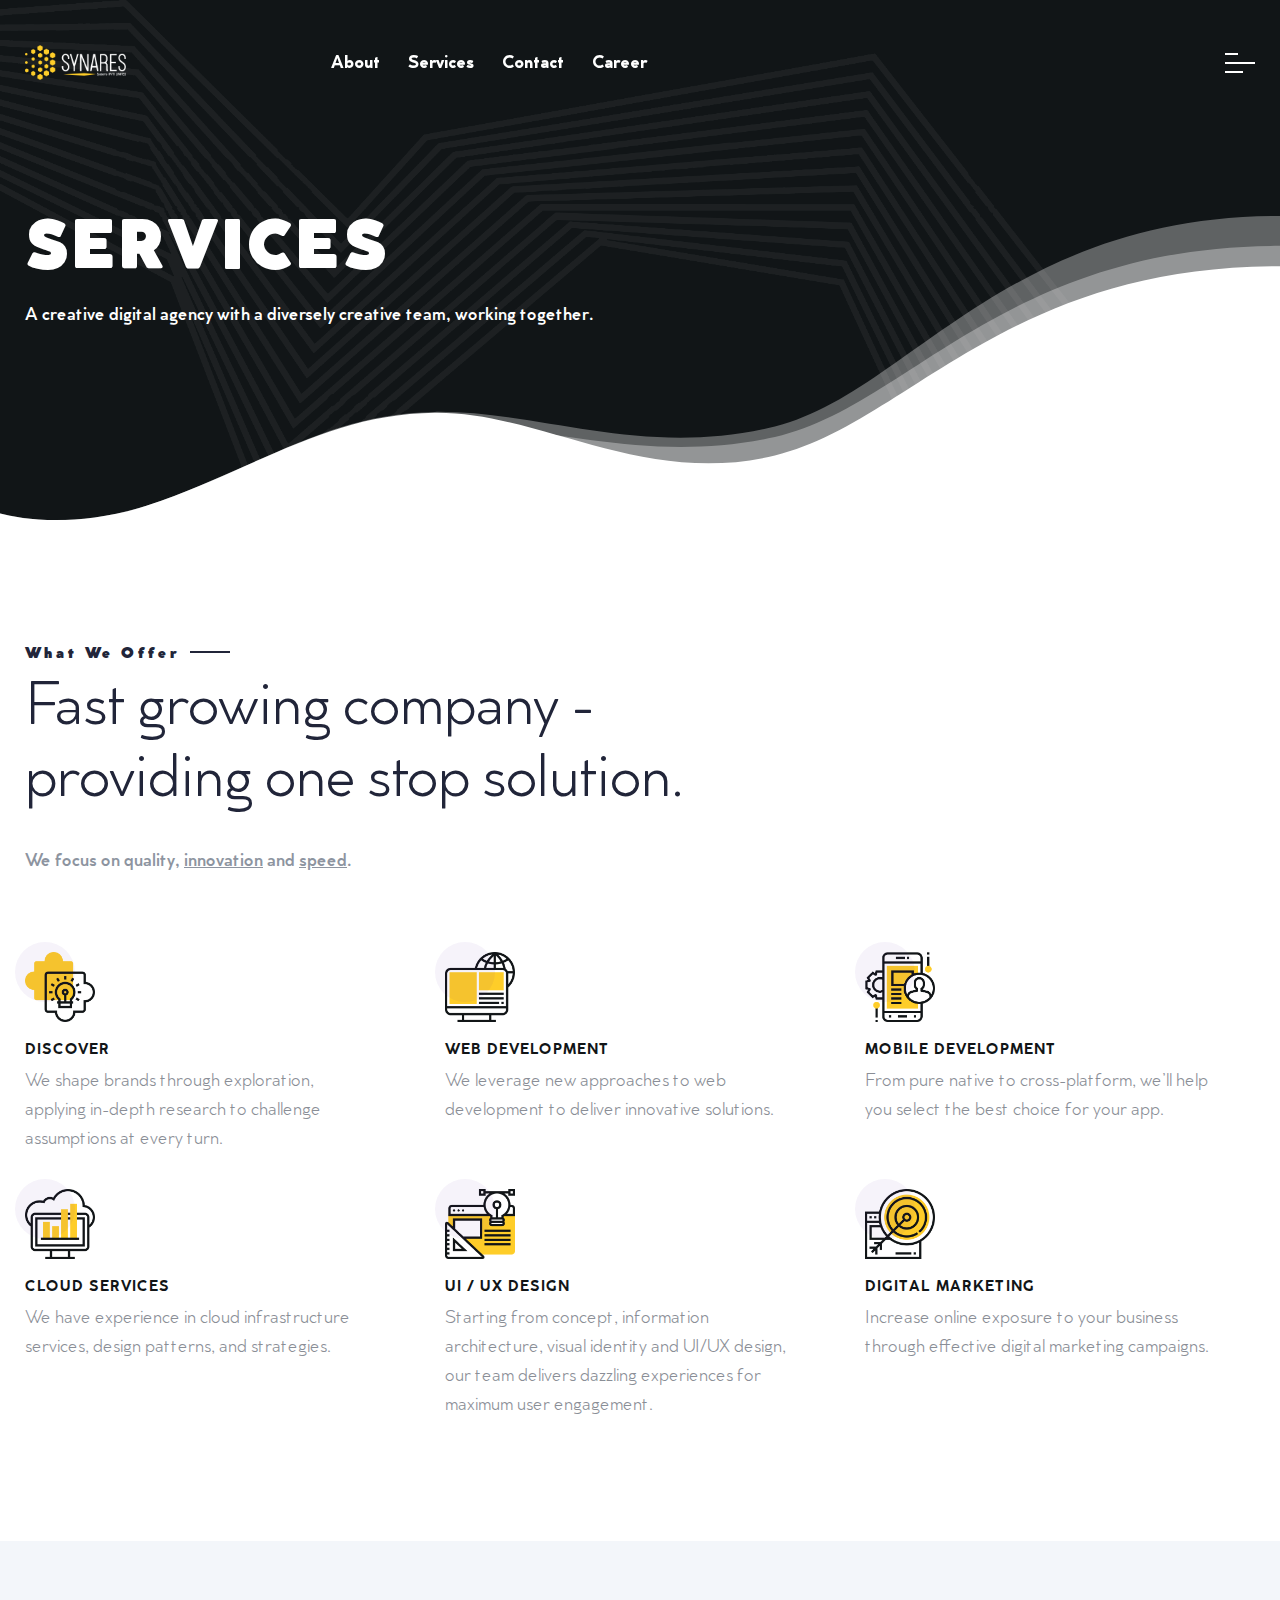
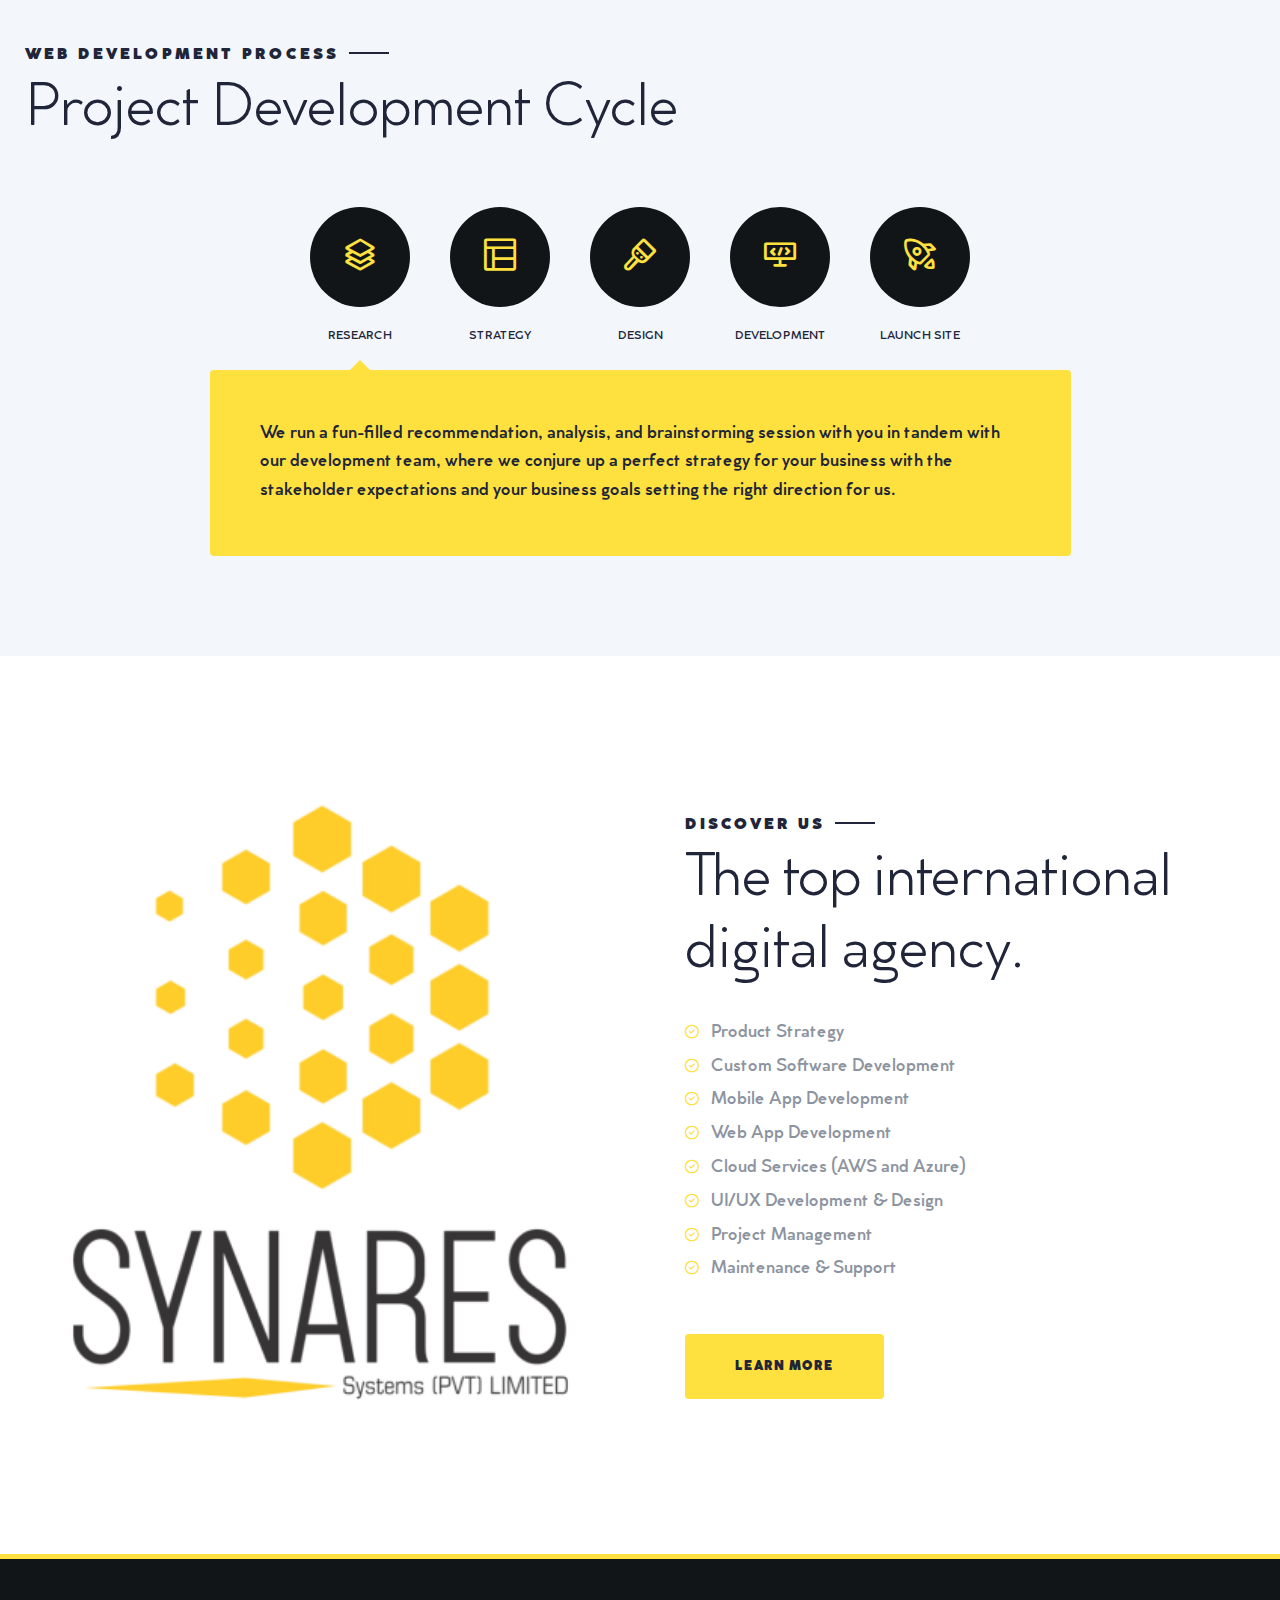
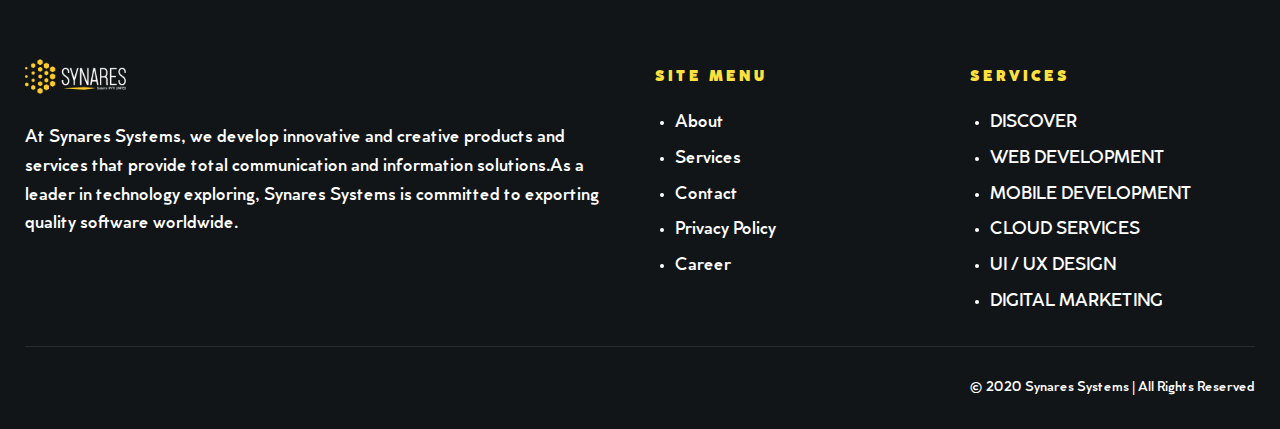
<file: services.html>
<!doctype html>
<html lang="en">
<head>
  <meta charset="utf-8">
  <meta name="viewport" content="width=device-width, initial-scale=1, shrink-to-fit=no">
  <meta name="theme-color" content="#c58f59"/>
  <title>Synares System | Services</title>
  <meta name="author" content="Themezinho">
  <meta name="description" content="For all kind of marketting agency website">
  <meta name="keywords"
        content="obour, agency, marketting, google, seo, search, engine, optimization, banner, ads, design, website, creative, advertisement, social, media, market">

  <!-- SOCIAL MEDIA META -->
  <meta property="og:description" content="Obour | New Age Digital Marketing Agency">
  <meta property="og:image" content="preview.html">
  <meta property="og:site_name" content="obour">
  <meta property="og:title" content="obour">
  <meta property="og:type" content="website">
  <meta property="og:url" content="http://www.themezinho.net/obour">

  <!-- TWITTER META -->
  <meta name="twitter:card" content="summary">
  <meta name="twitter:site" content="@obour">
  <meta name="twitter:creator" content="@obour">
  <meta name="twitter:title" content="obour">
  <meta name="twitter:description" content="Obour | New Age Digital Marketing Agency">
  <meta name="twitter:image" content="preview.html">

  <!-- FAVICON FILES -->
  <link href="ico/apple-touch-icon-144-precomposed.png" rel="apple-touch-icon" sizes="144x144">
  <link href="ico/apple-touch-icon-114-precomposed.png" rel="apple-touch-icon" sizes="114x114">
  <link href="ico/apple-touch-icon-72-precomposed.png" rel="apple-touch-icon" sizes="72x72">
  <link href="ico/apple-touch-icon-57-precomposed.png" rel="apple-touch-icon">
  <link href="ico/favicon.png" rel="shortcut icon">

  <!-- CSS FILES -->
  <link rel="stylesheet" href="css/lineicons.css">
  <link rel="stylesheet" href="css/animate.min.css">
  <link rel="stylesheet" href="css/fancybox.min.css">
  <link rel="stylesheet" href="css/swiper.min.css">
  <link rel="stylesheet" href="css/odometer.min.css">
  <link rel="stylesheet" href="css/bootstrap.min.css">
  <link rel="stylesheet" href="css/style.css">
</head>
<body>
<div class="preloader"><img src="images/preloader.gif" alt="Image"></div>
<!-- end preloader -->
<div class="page-transition"></div>
<!-- end page-transition -->
<aside class="side-widget">
  <div class="inner">
    <div class="logo"><a href="index.html"><img src="images/synares-logo.png" alt="Image"></a></div>
    <!-- end logo -->
    <div class="hide-mobile">
      <p>At Synares Systems, we develop innovative and creative products and services that provide total
        communication and information solutions.As a leader in technology exploring, Synares Systems is
        committed to exporting quality software worldwide.</p>
      <h6 class="widget-title">Phone:</h6>
      <address class="address">
        <p>+1 (628) 265-6786</p>
      </address>
      <h6 class="widget-title">FOLLOW US</h6>
      <ul class="social-media">
        <li><a href="#"><i class="lini lni-facebook-filled"></i></a></li>
        <li><a href="#"><i class="lini lni-twitter-original"></i></a></li>
        <li><a href="#"><i class="lini lni-instagram"></i></a></li>
        <li><a href="https://pk.linkedin.com/company/synares" target="_blank"><i class="lini lni-linkedin-original"></i></a></li>
      </ul>
    </div>
    <!-- end hide-mobile -->
    <div class="show-mobile">

      <div class="site-menu">
        <ul>
          <li><a href="index.html">Home</a></li>
          <li><a href="about.html">About</a></li>
          <li><a href="services.html">Services</a></li>
          <li><a href="contact.html">Contact</a></li>
          <li><a href="https://pk.linkedin.com/company/synares" target="_blank">Career</a></li>
        </ul>
      </div>
      <!-- end site-menu -->
    </div>
    <!-- end show-mobile -->
    <small>© 2020 Synares Systems | All Rights Reserved</small></div>
  <!-- end inner -->
</aside>
<!-- end side-widget -->
<nav class="navbar">
  <div class="container">
    <div class="logo"><a href="index.html"><img src="images/synares-logo.png" srcset="images/synares-logo.png"
                                                alt="Image"></a></div>
    <!-- end logo -->
    <div class="site-menu">
      <ul>
        <li><a href="about.html">About</a></li>
        <li><a href="services.html">Services</a></li>
        <li><a href="contact.html">Contact</a></li>
        <li><a href="https://pk.linkedin.com/company/synares" target="_blank">Career</a></li>
        <!--                <li><a href="case-studies.html">Case Studies</a></li>-->
        <!--                <li><a href="articles.html">Articles</a></li>-->
      </ul>
    </div>
    <!-- end site-menu -->
    <!-- end search-button -->
    <div class="hamburger-menu"><span></span> <span></span> <span></span></div>
    <!-- end hamburger-menu -->
  </div>
  <!-- end container -->
</nav>
<!-- end navbar -->
<header class="page-header">
  <div class="container">
    <h1>Services</h1>
    <p>A creative digital agency with a diversely creative team, working together.</p>
  </div>
  <!-- end container -->
  <svg version="1.1" class="divider" x="0px" y="0px" width="240px" height="24px" viewBox="0 0 240 24"
       enable-background="new 0 0 240 24" xml:space="preserve" preserveAspectRatio="none">
    <path fill="#ffffff" fill-opacity="0.33" d="M240,24V0c-51.797,0-69.883,13.18-94.707,15.59c-24.691,2.4-43.872-1.17-63.765-1.08
c-19.17,0.1-31.196,3.65-51.309,6.58C15.552,23.21,4.321,22.471,0,22.01V24H240z"></path>
    <path fill="#ffffff" fill-opacity="0.33" d="M240,24V2.21c-51.797,0-69.883,11.96-94.707,14.16
c-24.691,2.149-43.872-1.08-63.765-1.021c-19.17,0.069-31.196,3.311-51.309,5.971C15.552,23.23,4.321,22.58,0,22.189V24h239.766H240
z"></path>
    <path fill="#ffffff" d="M240,24V3.72c-51.797,0-69.883,11.64-94.707,14.021c-24.691,2.359-43.872-3.25-63.765-3.17
c-19.17,0.109-31.196,3.6-51.309,6.529C15.552,23.209,4.321,22.47,0,22.029V24H240z"></path>
  </svg>
</header>
<!-- end slider -->
<section class="content-section">
  <div class="container">
    <div class="row">
      <div class="col-12">
        <div class="section-title">
          <h6>What We Offer</h6>
          <h2>Fast growing company - providing one stop solution.</h2>
          <p>We focus on quality, <u>innovation</u> and <u>speed</u>.</p>
        </div>
        <!-- end section-title -->
      </div>
      <!-- end col-12 -->
      <div class="col-md-4">
        <div class="icon-box">
          <figure><img src="images/icon/SEO%20and%20ASO@1X.png" alt="Image"></figure>
          <h6>Discover</h6>
          <p>We shape brands through exploration, applying in-depth research to challenge assumptions at every
            turn.
          </p>
        </div>
        <!--end icon box -->
      </div>
      <!-- end col-4 -->
      <div class="col-md-4">
        <div class="icon-box">
          <figure><img src="images/icon/web%20front@1X.png" alt="Image"></figure>
          <h6>Web Development</h6>
          <p>We leverage new approaches to web development to deliver innovative solutions.</p>
        </div>
        <!--end icon box -->
      </div>
      <!-- end col-4 -->
      <div class="col-md-4">
        <div class="icon-box">
          <figure><img src="images/icon/Path%20411@1X.png" alt="Image"></figure>
          <h6>Mobile Development</h6>
          <p>From pure native to cross-platform, we’ll help you select the best choice for your app.</p>
        </div>
        <!--end icon box -->
      </div>
      <!-- end col-4 -->
      <div class="col-md-4">
        <div class="icon-box">
          <figure><img src="images/icon/Web%20Backend@1X.png" alt="Image"></figure>
          <h6>Cloud Services</h6>
          <p>We have experience in cloud infrastructure services, design patterns, and strategies.</p>
        </div>
      </div>
      <!-- end col-4 -->
      <div class="col-md-4">
        <div class="icon-box">
          <figure><img src="images/icon/UiUx%20and%20graphic@1X.png" alt="Image"></figure>
          <h6>UI / UX Design</h6>
          <p>Starting from concept, information architecture, visual identity and UI/UX design, our team
            delivers dazzling experiences for maximum user engagement.</p>
        </div>
        <!--end icon box -->
      </div>
      <!-- end col-4 -->
      <div class="col-lg-4">
        <div class="icon-box">
          <figure><img src="images/icon/Social%20Media%20Marketing@1X.png" alt="Image"></figure>
          <h6>Digital Marketing</h6>
          <p>Increase online exposure to your business through effective digital marketing campaigns.</p>
        </div>
        <!--end icon box -->
      </div>
      <!-- end col-4 -->
      <!-- end col-10 -->
    </div>
    <!--end row -->
  </div>
  <!-- end container -->
</section>
<!-- end content-section -->
<section class="content-section" data-background="#f3f6fa">
  <div class="container">
    <div class="row">
      <div class="col-12">
        <div class="section-title">
          <h6>WEB DEVELOPMENT PROCESS</h6>
          <h2>Project Development Cycle</h2>
        </div>
        <!-- end section-title -->
      </div>
      <!-- end col-12 -->
      <div class="col-12">
        <div class="tab-wrapper">
          <ul class="tab-nav">
            <li class="active"><a href="#tab01"> <span><i class="lni lni-layers"></i></span>
              <small>Research</small> </a></li>
            <li><a href="#tab02"> <span><i class="lni lni-layout"></i></span> <small>Strategy</small> </a>
            </li>
            <li><a href="#tab03"> <span><i class="lni lni-brush"></i></span> <small>Design</small> </a></li>
            <li><a href="#tab04"> <span><i class="lni lni-code-alt"></i></span> <small>Development</small>
            </a></li>
            <li><a href="#tab05"> <span><i class="lni lni-rocket"></i></span> <small>Launch Site</small>
            </a></li>
          </ul>
          <div id="tab01" class="tab-item active-item">
            <p>We run a fun-filled recommendation, analysis, and brainstorming
              session with you in tandem with our development team, where we
              conjure up a perfect strategy for your business with the stakeholder
              expectations and your business goals setting the right direction
              for us.</p>
          </div>
          <!-- end tab-item -->

          <div id="tab02" class="tab-item">
            <p>We have the knowledge and expertise to not only develop a great product, but also give it
              better odds for success by developing a product strategy. Regardless of the product's
              intended use, Synares will design and implement a custom strategy for the product so it will
              exceed expectations before, during and after development.</p>
          </div>
          <!-- end tab-item -->
          <div id="tab03" class="tab-item">
            <p>Design team at Synares holds over years of experience. Synares strives to provide the optimal
              experience for your target audience. Based on market knowledge of users interacting with
              apps, our team uses proven and efficient methods to provide end-users an easy and enjoyable
              experience.</p>
          </div>
          <!-- end tab-item -->
          <div id="tab04" class="tab-item">
            <p>Our custom software development solutions allow companies to bring their ideas to life as
              quickly and efficiently as possible. We are committed to help organizations grow through the
              creation of unique software that can be used to benefit individuals, families, industries or
              the entire business landscape.</p>
          </div>
          <!-- end tab-item -->

          <div id="tab05" class="tab-item">
            <p>Our approach to building tailored solutions for each customer focuses around their specific
              needs, and our support and maintenance similarly reflects matching the needs of our
              partners. Our support professionals are experts in rolling out custom software for your
              business and transitioning from third-party systems to the ones that work for you.</p>
          </div>
          <!-- end tab-item -->

        </div>
        <!-- end tab-wrapper -->
      </div>
      <!-- end col-12 -->
    </div>
    <!--end row -->
  </div>
  <!-- end container -->
</section>
<!-- end content-section -->
<section class="content-section">
  <div class="container">
    <div class="row align-items-center">
      <div class="col-lg-6">
        <figure class="image"><img src="images/brands-images/860_by_1000.png" alt="Image"></figure>
      </div>
      <!-- end col-6 -->
      <div class="col-lg-6">
        <div class="side-content">
          <h6>DISCOVER US</h6>
          <h2>The top international <br>
            digital agency.</h2>
          <ul>
            <li><i class="lni lni-checkmark-circle"></i> Product Strategy</li>
            <li><i class="lni lni-checkmark-circle"></i> Custom Software Development</li>
            <li><i class="lni lni-checkmark-circle"></i> Mobile App Development</li>
            <li><i class="lni lni-checkmark-circle"></i> Web App Development</li>
            <li><i class="lni lni-checkmark-circle"></i> Cloud Services (AWS and Azure)</li>
            <li><i class="lni lni-checkmark-circle"></i> UI/UX Development & Design</li>
            <li><i class="lni lni-checkmark-circle"></i> Project Management</li>
            <li><i class="lni lni-checkmark-circle"></i> Maintenance & Support</li>
          </ul>
          <a href="#">LEARN MORE</a>
        </div>
        <!-- end side-content -->
      </div>
      <!-- end col-6 -->
    </div>
    <!--end row -->
  </div>
  <!-- end container -->
</section>
<!-- end content-section -->
<footer class="footer">
  <div class="container">
    <div class="row">
      <div class="col-lg-6">
        <div class="logo"><a href="#"> <img src="images/synares-logo.png" srcset="images/synares-logo.png"
                                            alt="Image"> </a></div>
        <!-- end logo -->
        <p>At Synares Systems, we develop innovative and creative products and services that provide total
          communication and information solutions.As a leader in technology exploring, Synares Systems is
          committed to exporting quality software worldwide.</p>
      </div>
      <!-- end col-3 -->
      <div class="col-lg-3 col-md-6">
        <h6 class="widget-title">SITE MENU</h6>
        <ul>
          <li><a href="about.html">About</a></li>
          <li><a href="services.html">Services</a></li>
          <li><a href="contact.html">Contact</a></li>
          <li><a href="privacy-policy.html">Privacy Policy</a></li>
          <li><a href="https://pk.linkedin.com/company/synares" target="_blank">Career</a></li>
        </ul>
      </div>
      <!-- end col-2 -->
      <div class="col-lg-3 col-md-6 pb-4">
        <h6 class="widget-title">SERVICES</h6>
        <ul>
          <li><a href="#">DISCOVER</a></li>
          <li><a href="#">WEB DEVELOPMENT</a></li>
          <li><a href="#">MOBILE DEVELOPMENT</a></li>
          <li><a href="#">CLOUD SERVICES</a></li>
          <li><a href="#">UI / UX DESIGN</a></li>
          <li><a href="#">DIGITAL MARKETING</a></li>
        </ul>
      </div>
      <!-- end col-2 -->
      <div class="col-lg-4">
        <!--                <h6 class="widget-title">SUBSCRIPTION</h6>-->
        <!--                <form>-->
        <!--                    <p>Whether you’re on the east coast or the west coast.</p>-->
        <!--                    <input type="email" placeholder="Type your e-mail">-->
        <!--                    <input type="submit" value="SUBMIT">-->
        <!--                </form>-->
      </div>
      <!-- end col-4 -->
      <div class="col-lg-9 offset-lg-3">
        <!--                <figure class="google-partner"><img src="images/google-partner.png" alt="Image"></figure>-->
      </div>
      <!-- end col-9 -->
      <div class="col-12">
        <div class="footer-bottom"><span>© 2020 Synares Systems | All Rights Reserved</span></div>
        <!-- end footer-bottom -->
      </div>
      <!-- end col-12 -->
    </div>
    <!-- end row -->
  </div>
  <!-- end container -->
</footer>
<!-- end footer -->

<!-- JS FILES -->
<script src="js/jquery.min.js"></script>
<script src="js/bootstrap.min.js"></script>
<script src="js/fancybox.min.js"></script>
<script src="js/odometer.min.js"></script>
<script src="js/swiper.min.js"></script>
<script src="js/jquery.stellar.js"></script>
<script src="js/isotope.min.js"></script>
<script src="js/imagesloaded.pkgd.min.js"></script>
<script src="js/scripts.js"></script>
</body>
</html>
</file>
<file: css/style.css>
@font-face {
    font-family: 'Cocogoose';
    src: url("../fonts/CocogooseClassic-Light.eot");
    src: url("../fonts/CocogooseClassic-Lightd41d.eot?#iefix") format("embedded-opentype"), url("../fonts/CocogooseClassic-Light.woff2") format("woff2"), url("../fonts/CocogooseClassic-Light.woff") format("woff"), url("../fonts/CocogooseClassic-Light.ttf") format("truetype"), url("../fonts/CocogooseClassic-Light.svg#CocogooseClassic-Light") format("svg");
    font-weight: 300;
    font-style: normal
}

@font-face {
    font-family: 'Cocogoose';
    src: url("../fonts/CocogooseClassic-Medium.eot");
    src: url("../fonts/CocogooseClassic-Mediumd41d.eot?#iefix") format("embedded-opentype"), url("../fonts/CocogooseClassic-Medium.woff2") format("woff2"), url("../fonts/CocogooseClassic-Medium.woff") format("woff"), url("../fonts/CocogooseClassic-Medium.ttf") format("truetype"), url("../fonts/CocogooseClassic-Medium.svg#CocogooseClassic-Medium") format("svg");
    font-weight: 400;
    font-style: normal
}

@font-face {
    font-family: 'Cocogoose';
    src: url("../fonts/CocogooseClassic-Bold.eot");
    src: url("../fonts/CocogooseClassic-Boldd41d.eot?#iefix") format("embedded-opentype"), url("../fonts/CocogooseClassic-Bold.woff2") format("woff2"), url("../fonts/CocogooseClassic-Bold.woff") format("woff"), url("../fonts/CocogooseClassic-Bold.ttf") format("truetype"), url("../fonts/CocogooseClassic-Bold.svg#CocogooseClassic-Bold") format("svg");
    font-weight: 600;
    font-style: normal
}

@font-face {
    font-family: 'Cocogoose';
    src: url("../fonts/CocogooseClassic-Black.eot");
    src: url("../fonts/CocogooseClassic-Blackd41d.eot?#iefix") format("embedded-opentype"), url("../fonts/CocogooseClassic-Black.woff2") format("woff2"), url("../fonts/CocogooseClassic-Black.woff") format("woff"), url("../fonts/CocogooseClassic-Black.ttf") format("truetype"), url("../fonts/CocogooseClassic-Black.svg#CocogooseClassic-Black") format("svg");
    font-weight: 800;
    font-style: normal
}

* {
    outline: none !important
}

body {
    margin: 0;
    padding: 0;
    color: #212539;
    font-family: Cocogoose;
    line-height: 1.6;
    font-size: 18px;
    -webkit-font-smoothing: antialiased;
    text-rendering: optimizeLegibility;
    -moz-osx-font-smoothing: grayscale
}

@media (min-width: 1170px) {
    .container {
        max-width: 1100px
    }
}

@media (min-width: 1280px) {
    .container {
        max-width: 1260px
    }
}

img {
    max-width: 100%
}

iframe {
    max-width: 100%
}

canvas {
    max-width: 100%
}

p {
    color: #8d94a0;
    margin-bottom: 20px
}

input[type="text"], input[type="email"], input[type="search"], input[type="password"] {
    width: 100%;
    height: 65px;
    border: 2px solid #d4d4e0;
    padding: 0 30px;
    border-radius: 4px
}

input[type="submit"], input[type="button"], button[type="button"], button[type="submit"] {
    height: 65px;
    border: none;
    background: #111517;
    color: #fff;
    font-weight: 800;
    font-size: 13px;
    padding: 0 50px;
    letter-spacing: 1px;
    border-radius: 4px
}

textarea {
    width: 420px;
    max-width: 100%;
    height: 128px;
    border: 2px solid #d4d4e0;
    padding: 30px;
    border-radius: 4px
}

select {
    width: 100%;
    height: 65px;
    border: 2px solid #d4d4e0;
    padding: 0 30px;
    border-radius: 4px
}

select {
    -webkit-appearance: none;
    -moz-appearance: none;
    background-image: linear-gradient(45deg, transparent 50%, gray 50%), linear-gradient(135deg, gray 50%, transparent 50%), linear-gradient(to right, #ccc, #ccc);
    background-position: calc(100% - 30px) 28px, calc(100% - 25px) 28px, calc(100% - 2.5em) 15px;
    background-size: 5px 5px, 5px 5px, 0px 0px;
    background-repeat: no-repeat
}

select:focus {
    background-image: linear-gradient(45deg, gray 50%, transparent 50%), linear-gradient(135deg, transparent 50%, gray 50%), linear-gradient(to right, #ccc, #ccc);
    background-position: calc(100% - 25px) 26px, calc(100% - 30px) 26px, calc(100% - 2.5em) 15px;
    background-size: 5px 5px, 5px 5px, 0px 0px;
    background-repeat: no-repeat;
    outline: 0
}

select:-moz-focusring {
    color: transparent;
    text-shadow: 0 0 0 #000
}

a {
    color: #212539;
    -webkit-transition: all .35s ease-in-out;
    -moz-transition: all .35s ease-in-out;
    -ms-transition: all .35s ease-in-out;
    -o-transition: all .35s ease-in-out;
    transition: all .35s ease-in-out
}

a:hover {
    text-decoration: underline;
    color: #212539
}

.no-spacing {
    margin: 0 !important;
    padding: 0 !important
}

.top-50-spacing {
    margin-top: 50px
}

.bottom-50-spacing {
    margin-bottom: 50px
}

.overflow {
    overflow: hidden
}

.image {
    width: 100%;
    display: block;
    margin: 0
}

.image img {
    width: 100%;
    display: block;
    border-radius: 16px
}

.blockquote {
    width: 100%;
    display: block;
    border-top: 5px solid #fee13e;
    padding-top: 15px;
    font-size: 22px;
    font-weight: 800
}

.splitting .word, .splitting .char {
    display: inline-block
}

.splitting .char {
    position: relative
}

.animated .char {
    display: inline-block;
    animation: texteffect 0.6s cubic-bezier(0.5, 0, 0.5, 1) both;
    animation-delay: calc(10ms * var(--char-index))
}

@keyframes texteffect {
    0% {
        opacity: 0
    }
    100% {
        opacity: 1
    }
}

.accordion {
    width: 100%;
    float: left;
    background: #fff;
    padding: 0;
    padding-right: 50px
}

.accordion .card {
    background: none;
    border-radius: 0;
    border: none
}

.accordion .card .card-header {
    background: none;
    padding: 0;
    border: none
}

.accordion .card .card-header a {
    width: 100%;
    float: left;
    font-weight: 600;
    padding: 30px 0;
    color: #212539;
    font-weight: 600;
    border-bottom: 2px solid #eaebee;
    font-size: 19px;
    position: relative;
    padding-right: 80px
}

.accordion .card .card-header a i {
    position: absolute;
    right: 0;
    top: 50%;
    transform: translateY(-50%)
}

.accordion .card .card-header a:hover {
    border-color: #fee13e;
    text-decoration: none
}

.accordion .card .card-body {
    width: 100%;
    line-height: 26px;
    padding: 20px 0
}

.accordion .card [aria-expanded="true"] {
    border-color: #fee13e !important
}

.accordion .collapseOne {
    display: block
}

.odometer.odometer-auto-theme {
    padding: 0
}

.odometer.odometer-auto-theme .odometer-digit, .odometer.odometer-theme-car .odometer-digit {
    padding: 0
}

.odometer.odometer-auto-theme .odometer-digit .odometer-digit-inner, .odometer.odometer-theme-car .odometer-digit .odometer-digit-inner {
    left: -4px
}

.hamburger-menu {
    width: 30px;
    height: 20px;
    position: relative;
    -webkit-transform: rotate(0deg);
    -moz-transform: rotate(0deg);
    -o-transform: rotate(0deg);
    transform: rotate(0deg);
    transition-duration: 500ms;
    -webkit-transition-duration: 500ms;
    transition-timing-function: cubic-bezier(0.86, 0, 0.07, 1);
    -webkit-transition-timing-function: cubic-bezier(0.86, 0, 0.07, 1);
    cursor: pointer
}

.hamburger-menu span {
    display: block;
    position: absolute;
    height: 2px;
    width: 100%;
    background: #fff;
    opacity: 1;
    left: 0;
    -webkit-transform: rotate(0deg);
    -moz-transform: rotate(0deg);
    -o-transform: rotate(0deg);
    transform: rotate(0deg);
    -webkit-transition: .25s ease-in-out;
    -moz-transition: .25s ease-in-out;
    -o-transition: .25s ease-in-out;
    transition: .25s ease-in-out
}

.hamburger-menu span:nth-child(1) {
    top: 0px;
    width: 13px
}

.hamburger-menu span:nth-child(2) {
    top: 9px
}

.hamburger-menu span:nth-child(3) {
    top: 18px;
    width: 18px
}

.hamburger-menu:hover span {
    width: 20px !important
}

.hamburger-menu.open span {
    width: 20px !important
}

.hamburger-menu.open span:nth-child(1) {
    top: 9px;
    left: 0;
    -webkit-transform: rotate(135deg);
    -moz-transform: rotate(135deg);
    -o-transform: rotate(135deg);
    transform: rotate(135deg);
    width: 28px !important
}

.hamburger-menu.open span:nth-child(2) {
    opacity: 0;
    left: -20px
}

.hamburger-menu.open span:nth-child(3) {
    top: 9px;
    left: 0;
    -webkit-transform: rotate(-135deg);
    -moz-transform: rotate(-135deg);
    -o-transform: rotate(-135deg);
    transform: rotate(-135deg);
    width: 28px !important
}

.preloader {
    width: 100%;
    height: 100%;
    display: flex;
    flex-wrap: wrap;
    align-items: center;
    justify-content: center;
    position: fixed;
    z-index: 9;
    right: 0;
    top: 0;
    background: #fee13e;
    -webkit-transition: all .35s ease-in-out;
    -moz-transition: all .35s ease-in-out;
    -ms-transition: all .35s ease-in-out;
    -o-transition: all .35s ease-in-out;
    transition: all .35s ease-in-out
}

.preloader img {
    height: 50px;
    border-radius: 50%;
    display: inline-block;
    mix-blend-mode: lighten
}

.page-loaded .preloader {
    top: -100%
}

.page-transition {
    width: 100%;
    height: 0;
    position: fixed;
    z-index: 9;
    left: 0;
    bottom: 0;
    background: #fee13e;
    -webkit-transition: all .35s ease-in-out;
    -moz-transition: all .35s ease-in-out;
    -ms-transition: all .35s ease-in-out;
    -o-transition: all .35s ease-in-out;
    transition: all .35s ease-in-out
}

.page-transition.active {
    height: 100%
}

.search-box {
    width: 100%;
    height: 100vh;
    display: flex;
    flex-wrap: wrap;
    align-items: center;
    justify-content: center;
    position: fixed;
    left: 0;
    top: 0;
    z-index: 3;
    background: #5513a0;
    -webkit-transition: all 0.4s ease;
    -moz-transition: all 0.4s ease;
    transition: all 0.4s ease;
    transition-duration: 500ms;
    -webkit-transition-duration: 500ms;
    transition-timing-function: cubic-bezier(0.86, 0, 0.07, 1);
    -webkit-transition-timing-function: cubic-bezier(0.86, 0, 0.07, 1);
    opacity: 0;
    visibility: hidden;
    color: #fff
}

.search-box .inner {
    width: 50vw;
    max-width: 700px;
    margin: 0 auto;
    text-align: center
}

.search-box .inner form {
    width: 100%;
    display: block
}

.search-box .inner form input[type="search"] {
    width: 100%;
    height: 80px;
    border-radius: 8px;
    border: 3px solid #fff;
    background: none;
    font-size: 20px;
    margin-bottom: 30px;
    color: #fff;
    font-weight: 300
}

.search-box .inner form input[type="submit"] {
    height: 70px;
    background: #fee13e;
    border: none;
    font-weight: 600;
    padding: 0 60px;
    color: #212539
}

.search-box .inner form ::-webkit-input-placeholder {
    color: #fff
}

.search-box .inner form ::-moz-placeholder {
    color: #fff
}

.search-box .inner form :-ms-input-placeholder {
    color: #fff
}

.search-box .inner form :-moz-placeholder {
    color: #fff
}

.search-box.active {
    opacity: 1;
    visibility: visible
}

.side-widget {
    width: 400px;
    height: 100vh;
    max-width: 100%;
    display: flex;
    flex-wrap: wrap;
    align-items: center;
    position: fixed;
    left: -100%;
    top: 0;
    -webkit-transition: all 0.4s ease;
    -moz-transition: all 0.4s ease;
    transition: all 0.4s ease;
    transition-duration: 500ms;
    -webkit-transition-duration: 500ms;
    transition-timing-function: cubic-bezier(0.86, 0, 0.07, 1);
    -webkit-transition-timing-function: cubic-bezier(0.86, 0, 0.07, 1);
    background: #111517;
    background-image: url("../images/header-pattern.png");
    background-position: center;
    background-size: cover;
    z-index: 6;
    box-shadow: 0 0 60px rgba(0, 0, 0, 0.4);
    padding: 20px 30px;
    color: #fff
}

.side-widget .inner {
    display: flex;
    flex-wrap: wrap;
    align-items: center;
    overflow-y: auto;
    height: 100%
}

.side-widget .logo {
    width: 100%;
    display: block;
    margin-bottom: 40px
}

.side-widget .logo img {
    height: 40px
}

.side-widget .show-mobile {
    display: none
}

.side-widget .hide-mobile {
    display: block;
    overflow-x: hidden
}

.side-widget .gallery {
    display: flex;
    flex-wrap: wrap;
    margin-left: -3px;
    margin-right: -3px
}

.side-widget .gallery a {
    width: 50%;
    padding: 0 3px
}

.side-widget p {
    width: 100%;
    display: block;
    color: #fff
}

.side-widget .widget-title {
    width: 100%;
    display: block;
    font-weight: 600;
    color: #fee13e;
    font-size: 13px;
    margin-bottom: 10px;
    margin-top: 20px
}

.side-widget .address {
    width: 100%;
    display: block;
    margin-top: 20px
}

.side-widget .social-media {
    width: 100%;
    display: block;
    margin: 0;
    padding: 0
}

.side-widget .social-media li {
    display: inline-block;
    margin-right: 20px;
    padding: 0;
    list-style: none
}

.side-widget .social-media li a {
    color: #fff;
    font-size: 13px;
    font-weight: 600
}

.side-widget .languages {
    width: 100%;
    display: block;
    margin-bottom: 20px;
    margin-top: 20px
}

.side-widget .languages ul {
    width: 100%;
    display: block;
    margin: 0;
    padding: 0
}

.side-widget .languages ul li {
    display: inline-block;
    margin-right: 10px;
    padding: 0;
    list-style: none
}

.side-widget .languages ul li a {
    color: #fff;
    font-weight: 600;
    font-size: 18px
}

.side-widget .site-menu {
    width: 100%;
    display: block;
    margin-bottom: 20px;
    margin-top: 20px
}

.side-widget .site-menu ul {
    width: 100%;
    display: block;
    margin: 0;
    padding: 0
}

.side-widget .site-menu ul li {
    display: block;
    margin: 3px 0;
    padding: 0;
    list-style: none
}

.side-widget .site-menu ul li ul {
    display: none;
    padding-left: 10px;
    margin-bottom: 10px
}

.side-widget .site-menu ul li i {
    display: inline-block;
    margin-left: 7px
}

.side-widget .site-menu ul li a {
    color: #fff;
    font-size: 18px;
    font-weight: 600
}

.side-widget small {
    font-size: 11px;
    width: 100%;
    display: block;
    margin-top: 20px
}

.side-widget.active {
    left: 0
}

.navbar {
    width: 100%;
    position: fixed;
    left: 0;
    top: 0;
    z-index: 5;
    padding: 45px 0;
    -webkit-transition: all .35s ease-in-out;
    -moz-transition: all .35s ease-in-out;
    -ms-transition: all .35s ease-in-out;
    -o-transition: all .35s ease-in-out;
    transition: all .35s ease-in-out
}

.navbar.sticky {
    background: #000000;
    padding: 30px 0
}

.navbar.nav-down {
    top: 0
}

.navbar.nav-up {
    transform: translateY(-100%)
}

.navbar .logo {
    margin-left: 0
}

.navbar .logo a {
    display: block
}

.navbar .logo a img {
    height: 35px
}

.navbar .site-menu {
    margin: 0 auto;
    margin-top: 3px;
    margin-left: 193px;
}

.navbar .site-menu ul {
    display: inline-block;
    margin: 0;
    padding: 0
}

.navbar .site-menu ul li {
    display: inline-block;
    margin: 0 10px;
    padding: 0 2px;
    list-style: none
}

.navbar .site-menu ul li a {
    color: #fff;
    display: block;
    font-weight: 600
}

.navbar .site-menu ul li a:hover {
    text-decoration: none;
    color: #fee13e
}

.navbar .custom-menu {
    margin: 0 auto;
    margin-top: 3px
}

.navbar .custom-menu ul {
    display: inline-block;
    margin: 0;
    padding: 0
}

.navbar .custom-menu ul li {
    display: inline-block;
    margin: 0 5px;
    padding: 0 2px;
    list-style: none
}

.navbar .custom-menu ul li a {
    color: #fff;
    display: block;
    font-weight: 600
}

.navbar .custom-menu ul li a:hover {
    text-decoration: none;
    color: #fee13e
}

.navbar .search-button {
    margin-left: auto;
    color: #fff;
    font-size: 24px;
    padding-top: 3px;
    cursor: pointer
}

.navbar .search-button i {
    float: left;
    margin-top: -2px
}

.navbar .hamburger-menu {
    margin-left: 30px
}

.navbar .navbar-button {
    margin-left: 30px
}

.navbar .navbar-button a {
    display: inline-block;
    color: #fff
}

.navbar .navbar-button a span {
    display: inline-block;
    margin-top: 3px
}

.navbar .navbar-button a img {
    height: 30px;
    display: inline-block;
    margin-left: 20px;
    margin-top: -4px
}

.navbar .navbar-button a:hover {
    text-decoration: none
}

.slider {
    width: 100%;
    height: 100vh;
    display: flex;
    flex-wrap: wrap;
    background-color: #111517;
    background-image: url(../images/header-pattern.png);
    background-size: cover;
    position: relative;
    padding-top: 120px
}

.slider .container {
    display: flex;
    flex-wrap: wrap
}

.slider .slider-content {
    width: 50%;
    height: calc(100vh - 120px);
    overflow: hidden;
    display: flex;
    flex-wrap: wrap;
    align-items: center;
    position: relative
}

.slider .slider-content .swiper-slide {
    display: flex;
    flex-wrap: wrap;
    align-items: center
}

.slider .slider-content .swiper-slide .inner {
    width: 100%;
    display: block;
    padding-right: 10%;
    color: #fff
}

.slider .slider-content .swiper-slide .inner h2 {
    font-size: 61px;
    font-weight: 300;
    display: block;
    margin-bottom: 30px
}

.slider .slider-content .swiper-slide .inner h2 b {
    font-weight: 500;
    color: #fee13e
}

.slider .slider-content .swiper-slide .inner p {
    width: 100%;
    display: block;
    margin-bottom: 50px;
    font-weight: 300;
    font-size: 21px;
    padding-right: 10%;
    color: #fff
}

.slider .slider-content .swiper-slide .inner a {
    height: 65px;
    line-height: 65px;
    display: inline-block;
    background: #fee13e;
    padding: 0 50px;
    border-radius: 4px;
    font-weight: 800;
    color: #212539;
    font-size: 13px;
    letter-spacing: 1px;
    -webkit-transition: all .35s ease-in-out;
    -moz-transition: all .35s ease-in-out;
    -ms-transition: all .35s ease-in-out;
    -o-transition: all .35s ease-in-out;
    transition: all .35s ease-in-out
}

.slider .slider-content .swiper-slide .inner a:hover {
    text-decoration: none;
    transform: translateY(-5px);
    box-shadow: 0 10px 20px rgba(0, 0, 0, 0.1)
}

.slider .slider-main {
    width: 50%;
    height: calc(100vh - 120px);
    overflow: hidden;
    display: inline-block;
    border-radius: 20px
}

.slider .slider-main .slide-image {
    width: 100%;
    height: 100%;
    position: absolute;
    left: 0;
    top: 0;
    background-size: cover !important
}

.slider .header-box {
    width: 200px;
    background: #fff;
    position: absolute;
    left: calc(50% - 100px);
    bottom: 40px;
    z-index: 1;
    padding: 20px;
    border-radius: 4px;
    box-shadow: 0 0 30px rgba(0, 0, 0, 0.1)
}

.slider .header-box img {
    width: 100%;
    display: block;
    margin-bottom: 20px
}

.slider .header-box p {
    margin-bottom: 5px
}

.slider .header-box div {
    font-size: 14px;
    color: #fee13e;
    display: inline-block
}

.slider .header-box small {
    display: inline-block;
    opacity: 0.3
}

.slider .divider {
    width: 100%;
    height: 80vh;
    position: absolute;
    left: 0;
    bottom: 0
}

.slider .controls {
    width: 100%;
    position: absolute;
    left: 0;
    bottom: 40px;
    z-index: 9;
    text-align: center
}

.slider .controls .swiper-pagination {
    position: static;
    width: auto;
    display: inline-block
}

@keyframes countdown {
    from {
        stroke-dashoffset: 113px
    }
    to {
        stroke-dashoffset: 0
    }
}

.slider .swiper-pagination-bullet {
    opacity: 1;
    background: rgba(0, 0, 0, 0.2);
    position: relative;
    height: 30px;
    width: 30px;
    background: none;
    text-align: center;
    float: left;
    margin-right: 10px
}

.slider .swiper-pagination-bullet:before {
    content: "";
    width: 100%;
    height: 100%;
    border: 2px solid rgba(0, 0, 0, 0.1);
    border-radius: 50%;
    position: absolute;
    left: 0;
    top: 0
}

.slider .swiper-pagination-bullet-active {
    color: #fff;
    background: none
}

.slider .swiper-pagination-bullet-active:after {
    content: "";
    width: 10px;
    height: 10px;
    border-radius: 50%;
    background: #fee13e;
    position: absolute;
    left: 50%;
    top: 50%;
    margin-left: -5px;
    margin-top: -5px
}

.slider .swiper-pagination-bullet svg {
    position: absolute;
    top: 0;
    right: 0;
    width: 30px;
    height: 30px;
    transform: rotateY(-180deg) rotateZ(-90deg)
}

.slider .swiper-pagination-bullet.swiper-pagination-bullet-active svg circle {
    animation-play-state: running;
    stroke-width: 2px;
    animation: countdown 8s linear forwards
}

.slider .swiper-pagination-bullet svg circle {
    stroke-dasharray: 113px;
    stroke-dashoffset: 0px;
    stroke-linecap: round;
    stroke-width: 0;
    stroke: #5513a0;
    fill: none;
    animation: none;
    animation-play-state: paused;
    animation-fill-mode: none
}

.page-header {
    width: 100%;
    height: 540px;
    display: flex;
    flex-wrap: wrap;
    align-items: center;
    background-color: #111517;
    background-image: url(../images/header-pattern.png);
    background-size: cover;
    position: relative
}

.page-header .container {
    position: relative
}

.page-header .container h1 {
    font-size: 70px;
    font-weight: 800;
    color: #fff;
    text-transform: uppercase;
    letter-spacing: 4px
}

.page-header .container p {
    width: 100%;
    display: block;
    margin: 0;
    color: #fff
}

.page-header .divider {
    width: 100%;
    height: 60%;
    position: absolute;
    left: 0;
    bottom: 0
}

.content-section {
    width: 100%;
    display: block;
    padding: 100px 0;
    position: relative;
    background-size: 100% auto !important;
    background-repeat: no-repeat
}

.bottom-purple {
    position: relative;
    padding-bottom: 0;
    z-index: 1
}

.bottom-purple:before {
    content: "";
    width: 100vw;
    height: 100px;
    background: #5513a0;
    position: absolute;
    left: 0;
    bottom: 0
}

.bg-contain {
    background-size: contain !important;
    background-position: center !important
}

.section-title {
    width: 100%;
    display: block;
    margin-bottom: 60px;
    padding-right: 40%
}

.section-title.light {
    color: #fff
}

.section-title.light h6:after {
    background: #fff
}

.section-title h6 {
    display: inline-block;
    margin-bottom: 10px;
    font-weight: 800;
    letter-spacing: 3px;
    position: relative
}

.section-title h6:after {
    content: "";
    width: 40px;
    height: 2px;
    background: #212539;
    position: absolute;
    right: -50px;
    top: 6px
}

.section-title h2 {
    width: 100%;
    display: block;
    margin: 0;
    font-weight: 300;
    font-size: 60px
}

.section-title p {
    width: 100%;
    display: block;
    margin-top: 30px;
    margin-bottom: 0;
    color: #8d94a0;
    padding-right: 20%
}

.icon-box {
    width: 100%;
    display: block;
    padding-rigt: 0 15%;
    margin: 15px 0
}

.icon-box figure {
    width: 100%;
    display: block;
    margin-bottom: 20px;
    position: relative
}

.icon-box figure:before {
    content: "";
    width: 60px;
    height: 60px;
    background: #5513a0;
    position: absolute;
    left: -10px;
    top: -10px;
    opacity: 0.05;
    border-radius: 50%
}

.icon-box figure img {
    height: 70px
}

.icon-box h6 {
    color: #111517;
    text-transform: uppercase;
    font-weight: 600;
    font-size: 15px;
    letter-spacing: 1px
}

.icon-box p {
    color: #8a8e96;
    padding-right: 10%;
    font-weight: 300
}

.carousel-slider {
    width: 100%;
    display: flex;
    flex-wrap: wrap;
    position: relative;
    overflow: hidden
}

.image-content-box {
    width: 100%;
    display: block
}

.image-content-box span {
    display: inline-block;
    font-weight: 300;
    line-height: 1;
    border-bottom: 4px solid #fee13e;
    margin-bottom: 20px
}

.image-content-box h6 {
    font-size: 28px;
    font-weight: 600;
    margin-bottom: 10px
}

.image-content-box p {
    margin: 0
}

.image-content-box figure {
    width: 100%;
    display: block;
    margin-bottom: 0;
    margin-top: 40px;
    border-radius: 4px;
    overflow: hidden
}

.image-content-box figure img {
    width: 100%;
    display: block
}

.cta-bar {
    background-image: url("../images/map-bg.png");
    background-position: center;
    background-size: contain !important;
    background-repeat: no-repeat;
    background-color: #111517;
}

.cta-bar .cta-box {
    width: 100%;
    display: block;
    text-align: center;
    color: #fff
}

.cta-bar .cta-box h6 {
    width: 100%;
    display: block;
    margin-bottom: 10px;
    font-weight: 800;
    letter-spacing: 3px;
    position: relative
}

.cta-bar .cta-box h2 {
    font-size: 80px;
    font-weight: 300;
    line-height: 1.2;
    display: block
}

.cta-bar .cta-box a {
    height: 65px;
    line-height: 65px;
    display: inline-block;
    background: #fee13e;
    padding: 0 50px;
    border-radius: 4px;
    font-weight: 800;
    color: #212539;
    font-size: 13px;
    letter-spacing: 1px;
    margin-top: 40px;
    -webkit-transition: all .35s ease-in-out;
    -moz-transition: all .35s ease-in-out;
    -ms-transition: all .35s ease-in-out;
    -o-transition: all .35s ease-in-out;
    transition: all .35s ease-in-out
}

.cta-bar .cta-box a:hover {
    text-decoration: none;
    transform: translateY(-5px);
    box-shadow: 0 10px 30px rgba(0, 0, 0, 0.2)
}

.video-preview-box {
    width: 100%;
    display: block;
    margin: 40px 0;
    position: relative
}

.video-preview-box img {
    width: 100%;
    display: block;
    border-radius: 20px
}

.video-preview-box a {
    width: 100px;
    height: 100px;
    line-height: 114px;
    text-indent: 4px;
    text-align: center;
    font-size: 40px;
    color: #212539;
    position: absolute;
    left: calc(50% - 50px);
    top: calc(50% - 50px);
    background: #fff;
    border-radius: 50%
}

.col-xl-3:nth-child(2) .counter-box {
    margin-top: 100px
}

.col-xl-3:nth-child(3) .counter-box {
    margin-top: 30px
}

.counter-box {
    width: calc(100% - 40px);
    display: block;
    padding: 40px;
    margin-left: 20px;
    margin-right: 20px;
    background: #fff;
    box-shadow: 0 0 60px #e7ecf3;
    text-align: center;
    border-radius: 4px
}

.counter-box figure {
    width: 100%;
    display: block;
    margin-bottom: 20px
}

.counter-box figure img {
    height: 70px
}

.counter-box .odometer {
    font-size: 70px;
    font-weight: 800;
    color: #5513a0;
    line-height: 1
}

.counter-box .value {
    font-size: 22px;
    color: #5513a0
}

.counter-box p {
    width: 100%;
    display: block;
    margin: 0
}

.col-md-6:nth-child(1) .price-box {
    margin-top: 100px
}

.price-box {
    width: calc(100% - 40px);
    display: block;
    background: #fff;
    padding: 50px;
    margin: 0 20px;
    border-radius: 4px;
    box-shadow: 0 0 50px #e7ecf3;
    position: relative;
    z-index: 1
}

.price-box:before {
    content: "";
    width: calc(100% - 60px);
    height: 15px;
    background: #fff;
    position: absolute;
    left: 30px;
    top: -15px;
    opacity: 0.5;
    border-top-left-radius: 4px;
    border-top-right-radius: 4px
}

.price-box figure {
    width: 80px;
    height: 80px;
    line-height: 80px;
    display: inline-block;
    text-align: center;
    border-radius: 50%;
    border-bottom-left-radius: 0;
    background: #f3f6fa;
    margin-bottom: 30px
}

.price-box figure img {
    height: 40px
}

.price-box h6 {
    width: 100%;
    display: block;
    margin-bottom: 10px;
    color: #5513a0;
    font-size: 20px;
    line-height: 1
}

.price-box span {
    width: 100%;
    display: block;
    font-size: 40px;
    font-weight: 800
}

.price-box span small {
    font-size: 20px;
    color: #8d94a0
}

.price-box ul {
    width: 100%;
    display: block;
    margin: 0;
    padding-left: 20px
}

.price-box ul li {
    width: 100%;
    color: #8d94a0
}

.price-box a {
    height: 65px;
    line-height: 65px;
    display: inline-block;
    background: #fee13e;
    padding: 0 50px;
    margin-top: 30px;
    border-radius: 4px;
    font-weight: 800;
    color: #212539;
    font-size: 13px;
    letter-spacing: 1px;
    -webkit-transition: all .35s ease-in-out;
    -moz-transition: all .35s ease-in-out;
    -ms-transition: all .35s ease-in-out;
    -o-transition: all .35s ease-in-out;
    transition: all .35s ease-in-out
}

.price-box a:hover {
    text-decoration: none;
    transform: translateY(-5px);
    box-shadow: 0 10px 20px rgba(0, 0, 0, 0.1)
}

.left-yellow {
    position: relative
}

.left-yellow:before {
    content: "";
    width: 35%;
    height: 100%;
    background: #fee13e;
    position: absolute;
    left: 0;
    top: 0
}

.all-cases {
    width: calc(100% + 60px);
    display: flex;
    flex-wrap: wrap;
    margin: 0 -30px;
    padding: 0
}

.all-cases li {
    width: 33.3333%;
    display: inline-block;
    margin: 30px 0;
    padding: 0 30px;
    list-style: none
}

.recent-cases-slider {
    width: calc(100% - 120px);
    display: flex;
    flex-wrap: wrap;
    overflow: hidden;
    position: relative;
    margin: 0 60px;
    margin-top: 50px
}

.cases {
    width: 100%;
    display: block;
    border-radius: 4px;
    overflow: hidden
}

.cases:hover figure figcaption {
    max-height: 220px
}

.cases:hover figure img {
    opacity: 0.4
}

.cases figure {
    width: 100%;
    display: block;
    margin: 0;
    position: relative;
    background: #111517;
}

.cases figure img {
    width: 100%;
    display: block;
    -webkit-transition: all .35s ease-in-out;
    -moz-transition: all .35s ease-in-out;
    -ms-transition: all .35s ease-in-out;
    -o-transition: all .35s ease-in-out;
    transition: all .35s ease-in-out
}

.cases figure figcaption {
    width: 100%;
    max-height: 75px;
    display: block;
    background: #111517;
    position: absolute;
    left: 0;
    bottom: 0;
    padding: 30px;
    -webkit-transition: all .35s ease-in-out;
    -moz-transition: all .35s ease-in-out;
    -ms-transition: all .35s ease-in-out;
    -o-transition: all .35s ease-in-out;
    transition: all .35s ease-in-out;
    color: #fff
}

.cases figure figcaption a {
    display: block;
    text-decoration: none;
    color: #fff
}

.cases figure figcaption a:hover {
    text-decoration: none
}

.cases figure figcaption h6 {
    width: 100%;
    display: block;
    font-size: 20px;
    font-weight: 600;
    margin-bottom: 20px;
    color: #fee13e
}

.cases figure figcaption p {
    width: 100%;
    display: block;
    margin-bottom: 20px;
    font-size: 16px;
    color: #fff
}

.cases figure figcaption ul {
    display: inline-block;
    margin: 0;
    padding: 0
}

.cases figure figcaption ul li {
    display: inline-block;
    margin-right: 10px;
    padding: 0;
    list-style: none;
    font-size: 14px;
    opacity: 0.5;
    line-height: 1
}

.cases figure figcaption ul li:last-child {
    margin-right: 0
}

.testimonials-slider {
    width: 100%;
    display: flex;
    flex-wrap: wrap;
    overflow: hidden
}

.testimonials-slider .button-prev {
    width: 35px;
    height: 35px;
    line-height: 38px;
    display: inline-block;
    background: #111517;
    border-radius: 4px;
    font-size: 15px;
    text-align: center;
    margin-top: 30px;
    margin-right: 10px;
    color: #fff
}

.testimonials-slider .button-next {
    width: 35px;
    height: 35px;
    line-height: 38px;
    display: inline-block;
    background: #111517;
    border-radius: 4px;
    font-size: 15px;
    text-align: center;
    margin-top: 30px;
    color: #fff
}

.testimonial {
    width: 100%;
    display: block;
    margin: 0
}

.testimonial figure {
    width: 100%;
    display: block;
    margin-bottom: 20px
}

.testimonial figure img {
    height: 70px;
    display: inline-block;
    border-radius: 4px
}

.testimonial p {
    font-size: 22px;
    color: #212539;
    font-weight: 300;
    margin: 0
}

.testimonial .quote {
    height: 50px;
    display: inline-block;
    margin-bottom: 30px;
    margin-top: 20px;
    opacity: 0.2
}

.testimonial h6 {
    width: 100%;
    display: block;
    font-weight: 800;
    text-transform: uppercase;
    letter-spacing: 2px;
    margin-bottom: 5px
}

.testimonial small {
    width: 100%;
    display: block;
    opacity: 0.6
}

.logo-item {
    width: 100%;
    display: block;
    margin: 0;
    -webkit-transition: all .35s ease-in-out;
    -moz-transition: all .35s ease-in-out;
    -ms-transition: all .35s ease-in-out;
    -o-transition: all .35s ease-in-out;
    transition: all .35s ease-in-out
}

.logo-item img {
    width: 100%;
    display: block
}

.side-content {
    width: 100%;
    display: block;
    padding: 0 5%
}

.side-content h6 {
    display: inline-block;
    margin-bottom: 10px;
    font-weight: 800;
    letter-spacing: 3px;
    position: relative
}

.side-content h6:after {
    content: "";
    width: 40px;
    height: 2px;
    background: #212539;
    position: absolute;
    right: -50px;
    top: 6px
}

.side-content h2 {
    width: 100%;
    display: block;
    margin: 0;
    font-weight: 300;
    font-size: 60px
}

.side-content p {
    width: 100%;
    display: block;
    margin-top: 30px;
    margin-bottom: 30px;
    color: #8d94a0
}

.side-content ul {
    width: 100%;
    display: block;
    margin-top: 30px;
    margin-bottom: 20px;
    padding: 0;
    color: #8d94a0
}

.side-content ul li {
    width: 100%;
    display: block;
    margin: 5px 0;
    padding: 0;
    list-style: none
}

.side-content ul li i {
    display: inline-block;
    margin-right: 8px;
    font-size: 14px
}

.side-content figure {
    width: 100%;
    display: block
}

.side-content figure img {
    height: 50px
}

.side-content a {
    height: 65px;
    line-height: 65px;
    display: inline-block;
    background: #fee13e;
    padding: 0 50px;
    margin-top: 30px;
    border-radius: 4px;
    font-weight: 800;
    color: #212539;
    font-size: 13px;
    letter-spacing: 1px;
    -webkit-transition: all .35s ease-in-out;
    -moz-transition: all .35s ease-in-out;
    -ms-transition: all .35s ease-in-out;
    -o-transition: all .35s ease-in-out;
    transition: all .35s ease-in-out
}

.side-content a:hover {
    text-decoration: none;
    transform: translateY(-5px);
    box-shadow: 0 10px 20px rgba(0, 0, 0, 0.1)
}

.col-lg-3:nth-child(even) .team-member {
    margin-top: 50px
}

.team-member {
    width: 100%;
    display: block;
    margin: 0
}

.team-member:hover div {
    background: #8d94a0
}

.team-member div {
    width: 100%;
    display: block;
    background: #5513a0;
    border-radius: 4px;
    overflow: hidden;
    margin-bottom: 20px;
    -webkit-transition: all .35s ease-in-out;
    -moz-transition: all .35s ease-in-out;
    -ms-transition: all .35s ease-in-out;
    -o-transition: all .35s ease-in-out;
    transition: all .35s ease-in-out
}

.team-member div img {
    width: 100%;
    display: block;
    mix-blend-mode: hard-light
}

.team-member figcaption {
    width: 100%;
    display: block;
    position: relative;
    text-align: center
}

.team-member figcaption h6 {
    width: 100%;
    display: block;
    color: #111517;
    font-size: 24px;
    font-weight: 600;
    margin-bottom: 10px
}

.team-member figcaption small {
    width: 100%;
    display: block;
    color: #8d94a0;
    margin-bottom: 10px
}

.team-member figcaption ul {
    width: 100%;
    display: block;
    margin: 0;
    padding: 0
}

.team-member figcaption ul li {
    display: inline-block;
    margin: 0;
    margin-right: 10px;
    padding: 0;
    list-style: none
}

.team-member figcaption ul li a {
    color: #212539;
    display: inline-block;
    font-size: 14px
}

.team-member figcaption ul li a:hover {
    color: #5513a0
}

.office-slider {
    width: 100%;
    display: block;
    overflow: hidden;
    margin: 0;
    position: relative
}

.office-slider .swiper-slide {
    max-width: 65vw
}

.office-slider .swiper-slide img {
    width: 100%;
    border-radius: 16px
}

.office-slider .button-prev {
    width: 60px;
    height: 60px;
    line-height: 63px;
    position: absolute;
    left: 30px;
    top: calc(50% - 30px);
    background: #fee13e;
    z-index: 1;
    border-radius: 4px;
    text-align: center
}

.office-slider .button-next {
    width: 60px;
    height: 60px;
    line-height: 63px;
    position: absolute;
    right: 30px;
    top: calc(50% - 30px);
    background: #fee13e;
    z-index: 1;
    border-radius: 4px;
    text-align: center
}

.cta-box-sm {
    width: 80%;
    display: block;
    padding: 50px;
    margin: 0 10%;
    margin-bottom: -100px;
    background: #fff;
    box-shadow: 0 0 30px rgba(0, 0, 0, 0.1);
    position: relative;
    z-index: 1;
    border-radius: 4px
}

.cta-box-sm h4 {
    width: 100%;
    display: block;
    margin-bottom: 30px;
    font-size: 28px;
    font-weight: 600
}

.cta-box-sm a {
    height: 65px;
    line-height: 65px;
    display: inline-block;
    background: #fee13e;
    padding: 0 50px;
    margin-top: 30px;
    border-radius: 4px;
    font-weight: 800;
    color: #212539;
    font-size: 13px;
    letter-spacing: 1px;
    -webkit-transition: all .35s ease-in-out;
    -moz-transition: all .35s ease-in-out;
    -ms-transition: all .35s ease-in-out;
    -o-transition: all .35s ease-in-out;
    transition: all .35s ease-in-out
}

.cta-box-sm a:hover {
    text-decoration: none;
    transform: translateY(-5px);
    box-shadow: 0 10px 20px rgba(0, 0, 0, 0.1)
}

.case-gallery {
    width: calc(100% + 30px);
    display: flex;
    flex-wrap: wrap;
    margin: 0 -15px;
    padding: 0
}

.case-gallery li {
    width: 25%;
    display: inline-block;
    margin: 0;
    padding: 15px;
    list-style: none
}

.case-gallery li:nth-child(1) {
    margin-top: 60px
}

.case-gallery li:nth-child(2) {
    margin-top: 60px
}

.case-gallery li:nth-child(3) {
    width: 50%
}

.case-gallery li:nth-child(4) {
    width: 50%
}

.case-gallery li figure {
    width: 100%;
    display: block;
    margin: 0;
    background: #212539
}

.case-gallery li figure img {
    width: 100%;
    display: block;
    border-radius: 4px;
    -webkit-transition: all .35s ease-in-out;
    -moz-transition: all .35s ease-in-out;
    -ms-transition: all .35s ease-in-out;
    -o-transition: all .35s ease-in-out;
    transition: all .35s ease-in-out
}

.steps-slider {
    width: 100%;
    display: block;
    overflow: hidden;
    margin: 0
}

.steps-slider .swiper-slide {
    display: flex;
    flex-wrap: wrap;
    align-items: center
}

.steps-slider .swiper-slide figure {
    width: 45%;
    display: inline-block;
    margin: 0
}

.steps-slider .swiper-slide figure img {
    width: 100%;
    display: block;
    border-radius: 16px
}

.steps-slider .swiper-slide .content {
    width: 55%;
    display: inline-block;
    padding-left: 10%;
    color: #fff;
    margin-bottom: 50px
}

.steps-slider .swiper-slide .content span {
    display: inline-block;
    font-weight: 600;
    border-bottom: 3px solid #fee13e;
    margin-bottom: 30px
}

.steps-slider .swiper-slide .content h3 {
    width: 100%;
    display: block;
    font-weight: 600;
    margin-bottom: 20px;
    font-size: 36px
}

.steps-slider .swiper-slide .content p {
    width: 100%;
    display: block;
    color: #fff;
    padding-right: 100px;
    padding-right: 30%;
    position: relative
}

.steps-slider .controls {
    width: 45%;
    position: absolute;
    left: 55%;
    bottom: 0;
    z-index: 1
}

.steps-slider .controls .button-prev {
    width: 60px;
    height: 60px;
    line-height: 63px;
    display: inline-block;
    background: #fee13e;
    z-index: 1;
    border-radius: 4px;
    text-align: center
}

.steps-slider .controls .button-next {
    width: 60px;
    height: 60px;
    line-height: 63px;
    display: inline-block;
    background: #fee13e;
    z-index: 1;
    border-radius: 4px;
    text-align: center
}

.steps-slider .controls .swiper-pagination {
    width: 40px;
    text-align: center;
    position: static;
    display: inline-block;
    margin: 0 30px;
    color: #fff
}

.tab-wrapper {
    width: 100%;
    display: flex;
    flex-wrap: wrap;
    position: relative
}

.tab-wrapper .tab-nav {
    width: 100%;
    display: flex;
    flex-wrap: wrap;
    justify-content: center;
    margin-bottom: 20px;
    padding: 0
}

.tab-wrapper .tab-nav li {
    display: inline-block;
    margin: 0 20px;
    padding: 0;
    list-style: none;
    text-align: center;
    position: relative
}

.tab-wrapper .tab-nav li.active:before {
    content: "";
    width: 0;
    height: 0;
    border-style: solid;
    border-width: 0 10px 10px 10px;
    border-color: transparent transparent #fee13e transparent;
    position: absolute;
    left: calc(50% - 10px);
    bottom: -20px
}

.tab-wrapper .tab-nav li a {
    display: inline-block
}

.tab-wrapper .tab-nav li a:hover {
    text-decoration: none
}

.tab-wrapper .tab-nav li a:hover span {
    background: #fee13e
}

.tab-wrapper .tab-nav li span {
    width: 100px;
    height: 100px;
    line-height: 105px;
    display: inline-block;
    background: #111517;
    border-radius: 50%;
    margin-bottom: 20px;
    font-size: 32px;
    color: #5513a0;
    -webkit-transition: all .35s ease-in-out;
    -moz-transition: all .35s ease-in-out;
    -ms-transition: all .35s ease-in-out;
    -o-transition: all .35s ease-in-out;
    transition: all .35s ease-in-out
}

.tab-wrapper .tab-nav li small {
    width: 100%;
    display: block;
    text-transform: uppercase;
    font-size: 12px
}

.tab-wrapper .tab-item {
    width: 70%;
    display: none;
    margin: 0 15%;
    padding: 50px;
    background: #fee13e;
    border-radius: 4px
}

.tab-wrapper .tab-item.active-item {
    display: block
}

.tab-wrapper p {
    color: #212539
}

.tab-wrapper p:last-child {
    margin-bottom: 0
}

.recent-news {
    width: 100%;
    display: block;
    margin: 0;
    -webkit-transition: all .35s ease-in-out;
    -moz-transition: all .35s ease-in-out;
    -ms-transition: all .35s ease-in-out;
    -o-transition: all .35s ease-in-out;
    transition: all .35s ease-in-out
}

.recent-news:hover {
    transform: translateY(-10px);
    box-shadow: 0 0 50px #e7ecf3
}

.recent-news figure {
    width: 100%;
    display: block;
    margin: 0;
    overflow: hidden;
    border-top-left-radius: 4px;
    border-top-right-radius: 4px
}

.recent-news figure img {
    width: 100%;
    display: block
}

.recent-news .content {
    width: 100%;
    display: block;
    padding: 40px;
    background: #fff;
    border-bottom-left-radius: 4px;
    border-bottom-right-radius: 4px
}

.recent-news .content small {
    width: 100%;
    display: block;
    color: #8d94a0;
    margin-bottom: 10px
}

.recent-news .content h3 {
    width: 100%;
    display: block;
    font-size: 30px;
    font-weight: 600;
    margin-bottom: 30px
}

.recent-news .content h3 a {
    display: block;
    color: #212539
}

.recent-news .content h3 a:hover {
    text-decoration: none;
    color: #5513a0
}

.recent-news .content .author {
    width: 100%;
    display: block
}

.recent-news .content .author img {
    height: 50px;
    display: inline-block;
    border-radius: 50px;
    margin-right: 10px
}

.recent-news .content .author span {
    display: inline-block;
    color: #8d94a0;
    font-size: 15px
}

.recent-news .content .author span strong {
    font-weight: 400;
    color: #212539
}

.blog-post {
    width: 100%;
    display: block;
    margin-bottom: 80px
}

.blog-post figure {
    width: 100%;
    display: block;
    margin-bottom: 30px
}

.blog-post figure img {
    width: 100%;
    display: block;
    border-radius: 6px
}

.blog-post small {
    width: 100%;
    display: block;
    margin-bottom: 10px;
    font-weight: 300
}

.blog-post h3 {
    width: 100%;
    display: block;
    font-size: 50px;
    font-weight: 600
}

.blog-post h3 a {
    display: block
}

.blog-post h3 a:hover {
    color: #5513a0;
    text-decoration: none
}

.blog-post .author {
    width: 100%;
    display: block;
    margin-bottom: 20px
}

.blog-post .author img {
    height: 64px;
    display: inline-block;
    border-radius: 50px;
    margin-right: 10px
}

.blog-post .author span {
    display: inline-block;
    color: #8d94a0;
    font-size: 15px
}

.blog-post .author span strong {
    font-weight: 400;
    color: #212539
}

.blog-post p {
    width: 100%;
    display: block;
    font-size: 20px;
    font-weight: 300;
    color: #212539
}

.blog-post blockquote {
    width: 100%;
    display: block;
    margin: 20px 0;
    padding: 50px;
    color: #212539;
    font-size: 24px;
    position: relative;
    background: #fee13e
}

.blog-post blockquote:after {
    content: "";
    width: 200px;
    height: 200px;
    background: url("../images/icon-quote.png") no-repeat;
    background-size: contain;
    position: absolute;
    left: 50px;
    top: calc(50% - 50px);
    opacity: 0.05
}

.blog-post ul {
    width: 100%;
    display: block;
    padding-left: 20px
}

.blog-post ul li {
    width: 100%;
    margin: 7px 0;
    font-weight: 300
}

.blog-post strong {
    font-weight: 600
}

.blog-post .link {
    display: inline-block;
    font-size: 14px;
    font-weight: 600
}

.blog-post .link i {
    margin-left: 10px;
    -webkit-transition: all .35s ease-in-out;
    -moz-transition: all .35s ease-in-out;
    -ms-transition: all .35s ease-in-out;
    -o-transition: all .35s ease-in-out;
    transition: all .35s ease-in-out
}

.blog-post .link:hover {
    text-decoration: none
}

.blog-post .link:hover i {
    margin-left: 20px
}

.pagination {
    width: 100%;
    display: flex;
    flex-wrap: wrap;
    margin: 0
}

.pagination .page-item {
    display: inline-block
}

.pagination .page-item .page-link {
    height: 60px;
    line-height: 60px;
    padding: 0 40px;
    border-radius: 0 !important;
    font-size: 12px;
    font-weight: 600;
    color: #212539;
    outline: none !important
}

.pagination .page-item .page-link:focus {
    outline: none !important
}

.sidebar {
    width: 100%;
    display: block;
    padding-left: 30px
}

.sidebar .widget {
    width: 100%;
    display: flex;
    flex-wrap: wrap;
    border: 20px solid #f3f6fa;
    background: #fff;
    border-radius: 4px;
    padding: 20px;
    margin-bottom: 30px
}

.sidebar .widget-title {
    width: 100%;
    display: block;
    border-bottom: 1px solid #f3f6fa;
    font-size: 18px;
    font-weight: 800;
    color: #5513a0;
    letter-spacing: 2px;
    padding-top: 10px;
    padding-bottom: 20px;
    margin-bottom: 20px
}

.sidebar input[type="search"] {
    margin-bottom: 10px
}

.sidebar .categories {
    width: 100%;
    display: block;
    margin: 0;
    padding-left: 20px
}

.sidebar .categories li {
    width: 100%;
    display: block;
    margin: 7px 0
}

.sidebar figure {
    width: 50%;
    display: inline-block;
    padding: 0 2px;
    margin-left: -2px
}

.contact-form {
    width: 100%;
    display: block;
    margin-top: 50px
}

.contact-form .form-group {
    width: 100%;
    display: block;
    margin-bottom: 15px
}

.contact-form .form-group:last-child {
    margin-bottom: 0
}

.contact-form span {
    line-height: 65px
}

.contact-form input[type="text"] {
    width: 100%;
    display: block;
    margin-bottom: 15px
}

.contact-form input[type="submit"] {
    float: right
}

.contact-form textarea {
    height: 146px
}

.contact-box {
    width: 100%;
    display: block
}

.contact-box figure {
    width: 100%;
    display: block;
    margin-bottom: 20px;
    position: relative
}

.contact-box figure:before {
    content: "";
    width: 60px;
    height: 60px;
    background: #5513a0;
    position: absolute;
    left: -10px;
    top: -10px;
    opacity: 0.05;
    border-radius: 50%
}

.contact-box figure img {
    height: 60px
}

.contact-box h6 {
    color: #5513a0;
    text-transform: uppercase;
    font-weight: 600;
    font-size: 15px;
    letter-spacing: 1px
}

.contact-box p {
    color: #8a8e96;
    font-weight: 300
}

.contact-box a {
    display: block;
    color: #8a8e96;
    font-weight: 300;
    text-decoration: underline
}

.contact-box a:hover {
    text-decoration: none
}

.google-maps {
    width: 100%;
    display: block;
    position: relative;
    background: #5513a0
}

.google-maps:after {
    content: "";
    width: 100%;
    height: 100%;
    position: absolute;
    left: 0;
    top: 0
}

.google-maps iframe {
    width: 100%;
    height: 520px;
    display: block;
    border: none;
    mix-blend-mode: hard-light
}

.footer {
    width: 100%;
    display: flex;
    flex-wrap: wrap;
    background: #111517;
    background-size: cover;
    padding-top: 100px;
    color: #fff;
    border-top: 5px solid #fee13e
}

.footer .logo {
    width: 100%;
    display: block;
    margin-bottom: 30px
}

.footer .logo a {
    display: block
}

.footer .logo a img {
    height: 35px
}

.footer .widget-title {
    width: 100%;
    display: block;
    margin-top: 10px;
    margin-bottom: 20px;
    color: #fff;
    font-weight: 800;
    font-size: 15px;
    letter-spacing: 3px;
    color: #fee13e
}

.footer p {
    color: #fff
}

.footer ul {
    width: 100%;
    display: block;
    margin: 0;
    padding-left: 20px
}

.footer ul li {
    width: 100%;
    margin: 3px 0;
    padding: 2px 0
}

.footer ul li a {
    color: #fff;
    display: inline-block;
    text-decoration: none
}

.footer ul li a:hover {
    color: #fee13e
}

.footer form {
    width: 100%;
    display: block
}

.footer form p {
    width: 100%;
    margin-bottom: 15px
}

.footer form input[type="email"] {
    width: 100%;
    border: none;
    margin-bottom: 10px
}

.footer form input[type="submit"] {
    background: #fee13e;
    color: #212539
}

.footer .google-partner {
    width: 100%;
    display: block;
    margin: 50px 0
}

.footer .google-partner img {
    height: 60px
}

.footer .footer-bottom {
    width: 100%;
    display: flex;
    flex-wrap: wrap;
    border-top: 1px solid rgba(255, 255, 255, 0.1);
    padding: 30px 0;
    font-size: 14px
}

.footer span {
    display: inline-block
}

.footer span:last-child {
    margin-left: auto
}

.footer a {
    color: #fee13e;
    text-decoration: underline
}

.footer a:hover {
    text-decoration: none
}

@media only screen and (max-width: 1199px), only screen and (max-device-width: 1199px) {
    .slider .slider-content .swiper-slide .inner h2 {
        font-size: 46px
    }

    .slider .divider {
        height: 70vh
    }

    .navbar .navbar-button a span {
        display: none
    }

    .section-title {
        padding-right: 20%
    }

    .price-box {
        width: 100%;
        margin-left: 0;
        margin-right: 0;
        padding: 30px
    }

    .price-box a {
        padding: 0 40px
    }

    .cases figure figcaption {
        max-height: 70px
    }

    .cases figure figcaption h6 {
        font-size: 16px
    }

    .contact-form input[type="submit"] {
        float: left
    }
}

@media only screen and (max-width: 991px), only screen and (max-device-width: 991px) {
    .search-box .inner {
        max-width: 100%;
        width: 100%;
        padding: 0 10%
    }

    .navbar .navbar-button a span {
        display: inline-block
    }

    .navbar .site-menu {
        display: none
    }

    .navbar .custom-menu {
        display: none
    }

    .side-widget .hide-mobile {
        display: none
    }

    .side-widget .show-mobile {
        display: block
    }

    .slider {
        height: auto
    }

    .slider .slider-content {
        width: 100%;
        height: auto;
        margin-bottom: 40px
    }

    .slider .slider-main {
        width: 100%
    }

    .slider .header-box {
        left: 15px
    }

    .slider .controls {
        display: none
    }

    .section-title {
        padding: 0
    }

    .section-title h2 {
        font-size: 50px
    }

    .all-cases li {
        width: 50%
    }

    .case-gallery li {
        width: 50%;
        margin-top: 0 !important
    }

    .counter-box {
        margin: 15px 0 !important;
        width: 100%
    }

    .price-box {
        margin-top: 50px !important
    }

    .price-box a {
        width: 100%;
        text-align: center;
        padding: 0
    }

    .recent-news {
        margin: 15px 0
    }

    .contact-form span {
        width: 100%;
        float: left
    }

    .footer .col-md-6 {
        margin-bottom: 40px
    }
}

@media only screen and (max-width: 767px), only screen and (max-device-width: 767px) {
    .side-widget {
        width: 68%;
        box-shadow: 0
    }

    .navbar .hamburger-menu {
        margin-left: 20px
    }

    .navbar .navbar-button {
        margin-left: 20px
    }

    .navbar .navbar-button a span {
        display: none
    }

    .navbar .navbar-button a img {
        margin-left: 0
    }

    .slider .slider-content .swiper-slide .inner {
        padding-right: 0
    }

    .slider .slider-content .swiper-slide .inner h2 {
        font-size: 32px
    }

    .slider .slider-main {
        height: 70vh
    }

    .slider .header-box {
        left: 30px;
        bottom: -30px
    }

    .page-header .divider {
        height: 30%
    }

    .section-title {
        margin-bottom: 40px
    }

    .section-title h2 {
        font-size: 38px
    }

    .section-title h6:after {
        display: none
    }

    .page-header .container h1 {
        font-size: 42px
    }

    .recent-cases-slider {
        width: calc(100% - 30px);
        margin: 0 15px
    }

    .icon-box {
        padding: 0
    }

    .cta-bar .cta-box h2 {
        font-size: 40px
    }

    .cta-bar .cta-box h2 br {
        display: none
    }

    .left-yellow:before {
        width: 70%
    }

    .col-lg-6 .image {
        margin-top: 40px
    }

    .all-cases li {
        width: 100%;
        margin: 15px 0
    }

    .case-gallery li {
        width: 100% !important
    }

    .cta-box-sm {
        width: 100%;
        margin: 0;
        margin-bottom: 30px;
        padding: 30px
    }

    .cta-box-sm a {
        width: 100%;
        padding: 0;
        text-align: center;
        margin-top: 0
    }

    .tab-wrapper .tab-nav li span {
        display: none
    }

    .tab-wrapper .tab-nav li.active:before {
        display: none
    }

    .tab-wrapper .tab-nav li.active a small {
        color: #5513a0
    }

    .tab-wrapper .tab-item {
        width: 100%;
        margin: 0;
        padding: 30px
    }

    .side-content {
        margin-top: 40px
    }

    .side-content h2 {
        font-size: 40px
    }

    .testimonials-slider .button-prev {
        margin-top: 0
    }

    .testimonials-slider .button-next {
        margin-top: 0
    }

    .testimonials-slider {
        margin-top: 40px
    }

    .logo-item {
        border: 1px solid #eee;
        margin: 5px 0;
        padding: 20px 10px
    }

    .col-lg-4 .image {
        margin-bottom: 40px
    }

    .blog-post h3 {
        font-size: 30px
    }

    .steps-slider .swiper-slide figure {
        width: 100%;
        margin-bottom: 30px
    }

    .steps-slider .swiper-slide .content {
        width: 100%;
        padding: 0;
        margin: 0
    }

    .steps-slider .swiper-slide .content p {
        margin: 0;
        padding: 0
    }

    .steps-slider .controls {
        display: none
    }

    .accordion {
        padding-right: 0
    }

    .google-maps iframe {
        height: 320px
    }

    .office-slider .swiper-slide {
        max-width: 100%;
        padding: 0 15px
    }

    .office-slider .button-prev {
        display: none
    }

    .office-slider .button-next {
        display: none
    }

    .pagination {
        margin-bottom: 50px
    }

    .sidebar {
        padding-left: 0
    }

    .pagination .page-item .page-link {
        padding: 0 20px
    }

    .contact-form .form-group:nth-child(2) {
        margin-bottom: 0
    }

    .contact-form span {
        line-height: 1.3;
        margin-bottom: 20px
    }

    .footer .google-partner img {
        height: 40px
    }

    .footer span:last-child {
        margin-left: 0;
        margin-top: 5px
    }
}

/*# sourceMappingURL=style.css.map */
</file>
